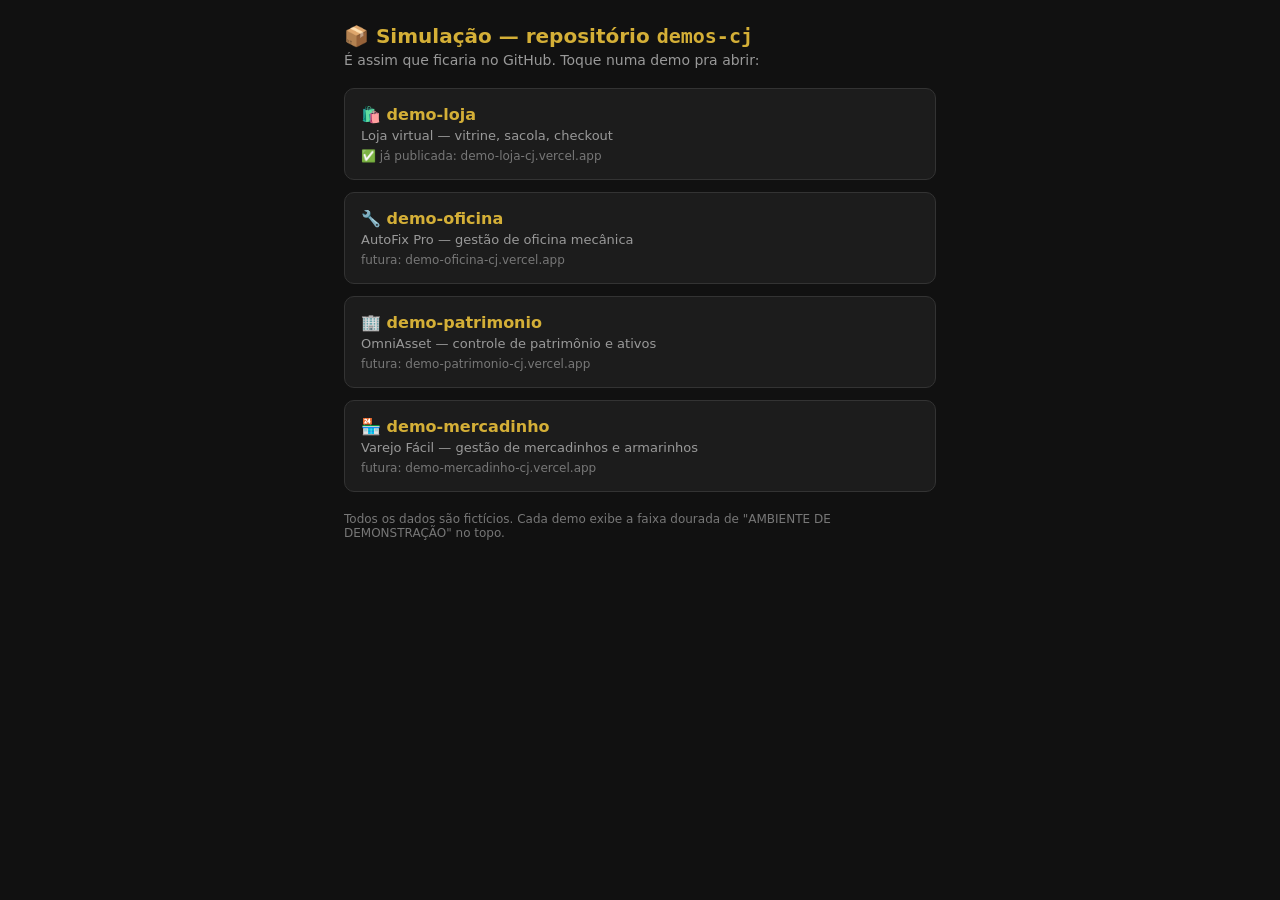
<file: index.html>
<!DOCTYPE html>
<html lang="pt-BR">
<head>
<meta charset="utf-8">
<meta name="viewport" content="width=device-width, initial-scale=1">
<title>Simulação — Repositório demos-cj</title>
<style>
*{box-sizing:border-box;margin:0;padding:0}
body{font-family:system-ui,sans-serif;background:#111;color:#eee;padding:24px;max-width:640px;margin:0 auto}
h1{color:#d4af37;font-size:20px;margin-bottom:4px}
p.sub{color:#999;font-size:14px;margin-bottom:20px}
a.card{display:block;background:#1c1c1c;border:1px solid #333;border-radius:10px;padding:16px;margin-bottom:12px;text-decoration:none;color:#eee}
a.card:hover{border-color:#d4af37}
.card b{color:#d4af37;font-size:16px}
.card span{display:block;color:#999;font-size:13px;margin-top:4px}
.card em{display:block;color:#777;font-size:12px;margin-top:6px;font-style:normal}
.note{margin-top:20px;font-size:12px;color:#777}
</style>
</head>
<body>
<h1>📦 Simulação — repositório <code>demos-cj</code></h1>
<p class="sub">É assim que ficaria no GitHub. Toque numa demo pra abrir:</p>
<a class="card" href="demo-loja/index.html"><b>🛍️ demo-loja</b><span>Loja virtual — vitrine, sacola, checkout</span><em>✅ já publicada: demo-loja-cj.vercel.app</em></a>
<a class="card" href="demo-oficina/index.html"><b>🔧 demo-oficina</b><span>AutoFix Pro — gestão de oficina mecânica</span><em>futura: demo-oficina-cj.vercel.app</em></a>
<a class="card" href="demo-patrimonio/index.html"><b>🏢 demo-patrimonio</b><span>OmniAsset — controle de patrimônio e ativos</span><em>futura: demo-patrimonio-cj.vercel.app</em></a>
<a class="card" href="demo-mercadinho/index.html"><b>🏪 demo-mercadinho</b><span>Varejo Fácil — gestão de mercadinhos e armarinhos</span><em>futura: demo-mercadinho-cj.vercel.app</em></a>
<p class="note">Todos os dados são fictícios. Cada demo exibe a faixa dourada de "AMBIENTE DE DEMONSTRAÇÃO" no topo.</p>
</body>
</html>
</file>
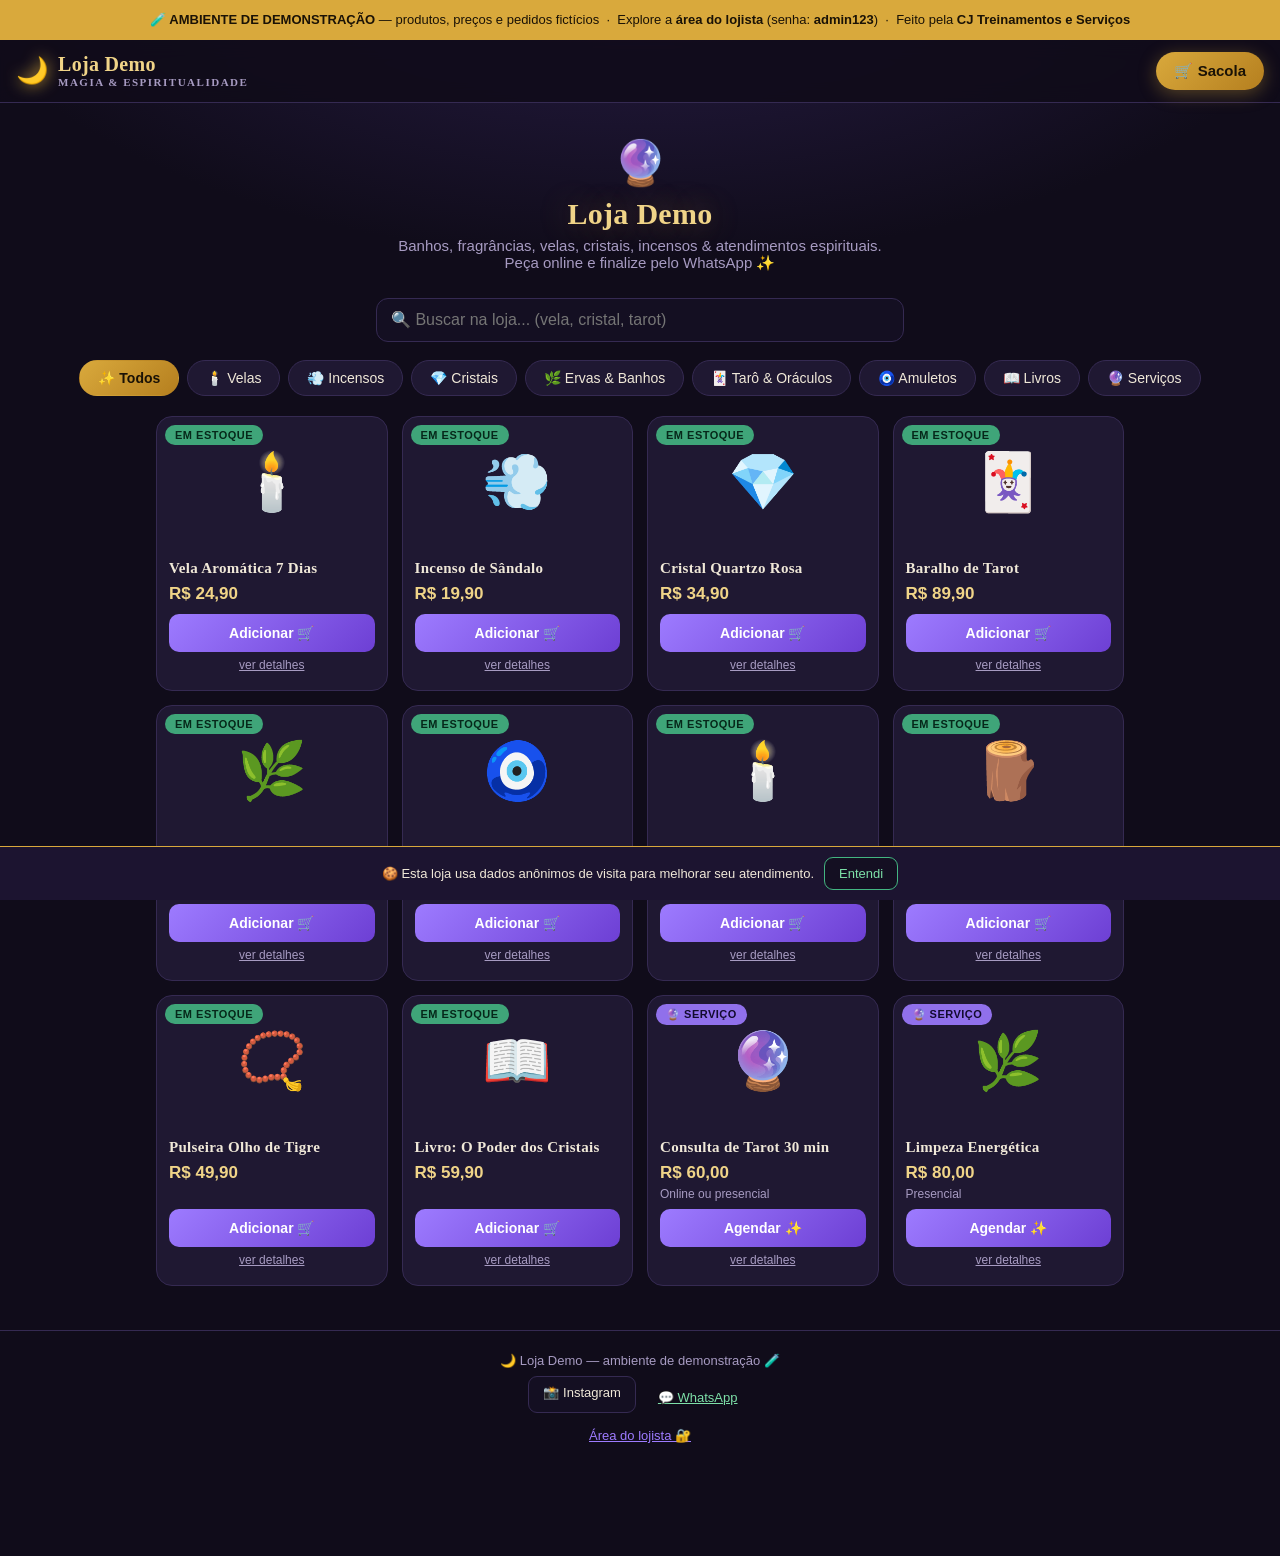
<file: demo-loja/index.html>
<!DOCTYPE html>
<html lang="pt-BR">
<head>
<meta charset="UTF-8">
<meta name="viewport" content="width=device-width, initial-scale=1.0, viewport-fit=cover">
<title>Loja Demo 🧪 — CJ Treinamentos e Serviços</title>
<style>
:root{
  --bg:#100c1a; --bg2:#171226; --card:#1f1832; --card2:#271e3d;
  --gold:#d9a93c; --gold2:#f0d488; --txt:#f0e8d8; --muted:#a79bc2;
  --purple:#9d7bff; --danger:#e5484d; --green:#43b581; --line:#352a52;
  --radius:16px;
}
*{box-sizing:border-box; -webkit-tap-highlight-color:transparent;}
html{scroll-behavior:smooth;}
body{
  margin:0; background:radial-gradient(1200px 600px at 50% -100px, #2b1f4d 0%, var(--bg) 60%) fixed, var(--bg);
  color:var(--txt); font-family:-apple-system,BlinkMacSystemFont,"Segoe UI",Roboto,Helvetica,Arial,sans-serif;
  min-height:100vh; padding-bottom:90px;
}
h1,h2,h3,.serif{font-family:Georgia,"Times New Roman",serif; letter-spacing:.3px;}
a{color:var(--gold2);}
button{font-family:inherit; cursor:pointer;}
input,select,textarea{
  width:100%; padding:12px 14px; border-radius:12px; border:1px solid var(--line);
  background:#140f22; color:var(--txt); font-size:16px; margin:6px 0;
}
input:focus,select:focus,textarea:focus{outline:2px solid var(--purple); border-color:var(--purple);}
label{font-size:13px; color:var(--muted); display:block; margin-top:10px;}
textarea{resize:vertical; min-height:70px;}

/* ---------- header ---------- */
header{
  position:sticky; top:0; z-index:50; backdrop-filter:blur(10px);
  background:rgba(16,12,26,.88); border-bottom:1px solid var(--line);
  padding:12px 16px; display:flex; align-items:center; justify-content:space-between;
}
.brand{display:flex; align-items:center; gap:10px;}
.brand .moon{font-size:26px; filter:drop-shadow(0 0 8px var(--gold));}
.brand h1{font-size:20px; margin:0; color:var(--gold2);}
.brand small{display:block; font-family:inherit; font-size:11px; color:var(--muted); letter-spacing:1.5px; text-transform:uppercase;}
.cart-btn{
  position:relative; background:linear-gradient(135deg,var(--gold),#b57f1f); border:none;
  color:#1a1206; font-weight:700; border-radius:999px; padding:10px 18px; font-size:15px;
  box-shadow:0 4px 18px rgba(217,169,60,.35);
}
.cart-btn .badge{
  position:absolute; top:-8px; right:-6px; background:var(--danger); color:#fff;
  font-size:12px; min-width:22px; height:22px; border-radius:999px;
  display:flex; align-items:center; justify-content:center; padding:0 6px; font-weight:700;
}

/* ---------- hero ---------- */
.hero{text-align:center; padding:34px 20px 10px;}
.hero .sym{font-size:44px; display:block; margin-bottom:8px; animation:float 4s ease-in-out infinite;}
@keyframes float{0%,100%{transform:translateY(0)}50%{transform:translateY(-8px)}}
.hero h2{font-size:30px; margin:6px 0; color:var(--gold2); text-shadow:0 0 30px rgba(217,169,60,.35);}
.hero p{color:var(--muted); margin:4px 0 0; font-size:15px;}

/* ---------- filtros ---------- */
.filters{display:flex; gap:8px; justify-content:center; flex-wrap:wrap; padding:18px 16px 6px;}
.chip{
  border:1px solid var(--line); background:var(--card); color:var(--txt);
  border-radius:999px; padding:9px 18px; font-size:14px;
}
.chip.active{background:linear-gradient(135deg,var(--gold),#b57f1f); color:#1a1206; font-weight:700; border-color:transparent;}

/* ---------- grade de produtos ---------- */
.grid{
  display:grid; grid-template-columns:repeat(2,1fr); gap:14px;
  padding:14px 16px; max-width:1000px; margin:0 auto;
}
@media(min-width:700px){.grid{grid-template-columns:repeat(3,1fr);}}
@media(min-width:1000px){.grid{grid-template-columns:repeat(4,1fr);}}
.card{
  background:var(--card); border:1px solid var(--line); border-radius:var(--radius);
  overflow:hidden; display:flex; flex-direction:column; transition:transform .15s;
}
.card:active{transform:scale(.98);}
.thumb{
  height:130px; display:flex; align-items:center; justify-content:center;
  font-size:56px; position:relative; cursor:pointer;
}
.thumb img{width:100%; height:100%; object-fit:cover;}
.badge-stock{
  position:absolute; top:8px; left:8px; font-size:11px; font-weight:700;
  padding:4px 10px; border-radius:999px; text-transform:uppercase; letter-spacing:.5px;
}
.badge-ok{background:rgba(67,181,129,.9); color:#06281a;}
.badge-out{background:rgba(229,72,77,.92); color:#fff;}
.badge-svc{background:rgba(157,123,255,.9); color:#120a2e;}
.card-body{padding:12px; display:flex; flex-direction:column; flex:1;}
.card-body h3{font-size:15px; margin:0 0 4px; line-height:1.3;}
.price{color:var(--gold2); font-weight:800; font-size:17px; margin:2px 0 10px;}
.add-btn{
  margin-top:auto; border:none; border-radius:10px; padding:11px; font-size:14px; font-weight:700;
  background:linear-gradient(135deg,var(--purple),#6d3fd4); color:#fff;
}
.add-btn:disabled{background:#3a3152; color:var(--muted); cursor:not-allowed;}
.view-btn{background:none; border:none; color:var(--muted); font-size:12px; padding:6px; text-decoration:underline;}

/* ---------- modais ---------- */
.overlay{
  position:fixed; inset:0; background:rgba(5,3,10,.72); z-index:100;
  display:none; align-items:flex-end; justify-content:center; backdrop-filter:blur(3px);
}
.overlay.open{display:flex;}
@media(min-width:700px){.overlay{align-items:center; padding:20px;}}
.sheet{
  background:var(--bg2); border:1px solid var(--line); width:100%; max-width:560px;
  max-height:92vh; overflow-y:auto; border-radius:22px 22px 0 0; padding:20px 18px 30px;
  animation:slideup .25s ease;
}
@media(min-width:700px){.sheet{border-radius:22px;}}
@keyframes slideup{from{transform:translateY(40px); opacity:.5}to{transform:none; opacity:1}}
.sheet-head{display:flex; justify-content:space-between; align-items:center; margin-bottom:6px;}
.sheet-head h2{margin:0; font-size:22px; color:var(--gold2);}
.close-x{background:#2a2140; border:none; color:var(--txt); width:36px; height:36px; border-radius:50%; font-size:18px;}
.p-thumb{height:190px; border-radius:14px; display:flex; align-items:center; justify-content:center; font-size:88px; margin:10px 0;}
.p-thumb img{width:100%; height:100%; object-fit:cover; border-radius:14px;}
.p-desc{color:var(--muted); font-size:14.5px; line-height:1.55;}
.qty-row{display:flex; align-items:center; gap:14px; margin:14px 0;}
.qty-row button{width:42px; height:42px; border-radius:50%; border:1px solid var(--line); background:var(--card); color:var(--txt); font-size:20px;}
.qty-row span{font-size:20px; font-weight:700; min-width:30px; text-align:center;}

/* ---------- carrinho ---------- */
.cart-item{display:flex; gap:12px; align-items:center; background:var(--card); border:1px solid var(--line); border-radius:12px; padding:10px; margin:8px 0;}
.cart-item .em{font-size:34px; width:52px; height:52px; border-radius:10px; display:flex; align-items:center; justify-content:center; flex-shrink:0;}
.cart-item .em img{width:100%; height:100%; object-fit:cover; border-radius:10px;}
.cart-item .info{flex:1;}
.cart-item .info b{font-size:14px; display:block;}
.cart-item .info small{color:var(--muted);}
.cart-item .q{display:flex; align-items:center; gap:8px;}
.cart-item .q button{width:30px; height:30px; border-radius:50%; border:1px solid var(--line); background:#140f22; color:var(--txt);}
.total-row{display:flex; justify-content:space-between; font-size:19px; font-weight:800; margin:14px 4px; color:var(--gold2);}
.btn-primary{
  width:100%; border:none; border-radius:14px; padding:16px; font-size:17px; font-weight:800;
  background:linear-gradient(135deg,var(--gold),#b57f1f); color:#1a1206;
  box-shadow:0 6px 24px rgba(217,169,60,.35); margin-top:8px;
}
.btn-green{
  width:100%; border:none; border-radius:14px; padding:16px; font-size:17px; font-weight:800;
  background:linear-gradient(135deg,#25d366,#128c4b); color:#fff; margin-top:8px;
  box-shadow:0 6px 24px rgba(37,211,102,.3);
}
.btn-ghost{width:100%; background:none; border:1px solid var(--line); color:var(--muted); border-radius:14px; padding:13px; margin-top:8px; font-size:15px;}
.empty{text-align:center; color:var(--muted); padding:36px 10px;}
.empty .big{font-size:52px; display:block; margin-bottom:10px;}

/* ---------- checkout ---------- */
.opt-card{
  border:1px solid var(--line); border-radius:12px; padding:13px 14px; margin:8px 0;
  display:flex; gap:12px; align-items:flex-start; cursor:pointer; background:var(--card);
}
.opt-card.sel{border-color:var(--gold); background:#2a2138; box-shadow:0 0 0 1px var(--gold);}
.opt-card .radio{font-size:20px; margin-top:2px;}
.opt-card b{display:block; font-size:15px;}
.opt-card small{color:var(--muted); font-size:13px;}
.pix-box{background:#0e2a1a; border:1px dashed var(--green); border-radius:12px; padding:12px; margin:8px 0; font-size:14px;}
.pix-box code{color:var(--gold2); font-size:15px; word-break:break-all;}
.summary{background:var(--card); border:1px solid var(--line); border-radius:12px; padding:12px 14px; margin:12px 0; font-size:14px;}
.summary div{display:flex; justify-content:space-between; padding:3px 0;}
.summary .tt{font-weight:800; color:var(--gold2); font-size:16px; border-top:1px solid var(--line); margin-top:6px; padding-top:8px;}

/* ---------- admin ---------- */
#view-admin{display:none; max-width:900px; margin:0 auto; padding:18px 16px 100px;}
.tabs{display:flex; gap:8px; overflow-x:auto; padding:10px 0; position:sticky; top:61px; background:var(--bg); z-index:40;}
.tab{white-space:nowrap; border:1px solid var(--line); background:var(--card); color:var(--txt); border-radius:999px; padding:9px 16px; font-size:14px;}
.tab.active{background:var(--purple); border-color:var(--purple); color:#fff; font-weight:700;}
.panel{display:none;} .panel.active{display:block;}
.kpis{display:grid; grid-template-columns:repeat(2,1fr); gap:10px; margin:12px 0;}
@media(min-width:700px){.kpis{grid-template-columns:repeat(4,1fr);}}
.kpi{background:var(--card); border:1px solid var(--line); border-radius:14px; padding:14px;}
.kpi small{color:var(--muted); font-size:12px; text-transform:uppercase; letter-spacing:.5px;}
.kpi b{font-size:24px; display:block; margin-top:4px; color:var(--gold2);}
table{width:100%; border-collapse:collapse; font-size:13.5px; margin:10px 0;}
th{text-align:left; color:var(--muted); font-weight:600; padding:8px 6px; border-bottom:1px solid var(--line); font-size:12px; text-transform:uppercase;}
td{padding:9px 6px; border-bottom:1px solid #241d3a; vertical-align:top;}
tr.top td{color:var(--gold2); font-weight:600;}
.order{background:var(--card); border:1px solid var(--line); border-radius:14px; padding:14px; margin:10px 0;}
.order .oh{display:flex; justify-content:space-between; align-items:center; margin-bottom:6px;}
.order .oh b{font-size:16px;}
.status{font-size:12px; font-weight:700; padding:4px 12px; border-radius:999px; text-transform:uppercase;}
.st-novo{background:#3a2c10; color:var(--gold2);}
.st-concluido{background:#0e2a1a; color:#7de0a8;}
.st-cancelado{background:#2c1214; color:#f08a8e;}
.order-items{font-size:13.5px; color:var(--muted); margin:6px 0;}
.order-actions{display:flex; gap:8px; margin-top:10px; flex-wrap:wrap;}
.btn-sm{border:1px solid var(--line); background:#140f22; color:var(--txt); border-radius:9px; padding:8px 14px; font-size:13px;}
.btn-sm.ok{border-color:var(--green); color:#7de0a8;}
.btn-sm.no{border-color:var(--danger); color:#f08a8e;}
.btn-sm.warn{border-color:var(--gold); color:var(--gold2);}
.prod-row{display:flex; gap:10px; align-items:center; background:var(--card); border:1px solid var(--line); border-radius:12px; padding:10px; margin:8px 0;}
.prod-row .em{font-size:30px; width:48px; height:48px; border-radius:10px; display:flex; align-items:center; justify-content:center; flex-shrink:0;}
.prod-row .info{flex:1; min-width:0;}
.prod-row .info b{font-size:14px; display:block; white-space:nowrap; overflow:hidden; text-overflow:ellipsis;}
.prod-row .info small{color:var(--muted); font-size:12px;}
.login-box{max-width:380px; margin:60px auto; text-align:center; background:var(--card); border:1px solid var(--line); border-radius:18px; padding:28px 22px;}
.login-box .big{font-size:52px;}
.hint{font-size:12.5px; color:var(--muted); margin-top:10px; line-height:1.5;}
.form-grid{display:grid; gap:2px;}
.row2{display:grid; grid-template-columns:1fr 1fr; gap:10px;}
footer.site{border-top:1px solid var(--line); margin-top:30px; padding:22px 16px; text-align:center; color:var(--muted); font-size:13px;}
footer.site button{background:none; border:none; color:var(--purple); font-size:13px; text-decoration:underline; margin-top:6px;}
.toast{
  position:fixed; bottom:24px; left:50%; transform:translateX(-50%) translateY(20px); z-index:200;
  background:#0e2a1a; border:1px solid var(--green); color:#c9f2d9; padding:13px 22px;
  border-radius:999px; font-size:14px; font-weight:600; opacity:0; transition:all .3s; pointer-events:none;
  max-width:90vw; text-align:center;
}
.toast.show{opacity:1; transform:translateX(-50%) translateY(0);}
.toast.err{background:#2c1214; border-color:var(--danger); color:#f6c9cb;}
.hidden{display:none !important;}
.color-pick{display:flex; gap:8px; margin:8px 0; flex-wrap:wrap;}
.color-pick button{width:44px; height:44px; border-radius:12px; border:2px solid transparent; font-size:20px;}
.color-pick button.sel{border-color:#fff;}
/* ---------- busca / categorias / relacionados (v2) ---------- */
.search-wrap{max-width:560px; margin:0 auto; padding:16px 16px 0;}
.search-wrap input{margin:0;}
.thumb img{position:absolute; left:0; top:0; width:100%; height:100%; object-fit:cover;}
.cart-item .em, .prod-row .em{position:relative;}
.prod-row .em img{position:absolute; inset:0; width:100%; height:100%; object-fit:cover; border-radius:10px;}
.rel-row{display:grid; grid-template-columns:repeat(4,1fr); gap:8px;}
.rel-card{background:var(--card); border:1px solid var(--line); border-radius:10px; overflow:hidden; cursor:pointer;}
.rel-thumb{height:64px; display:flex; align-items:center; justify-content:center; font-size:28px; position:relative;}
.rel-thumb img{position:absolute; inset:0; width:100%; height:100%; object-fit:cover;}
.rel-card b{font-size:11px; display:block; padding:6px 6px 0; white-space:nowrap; overflow:hidden; text-overflow:ellipsis;}
.rel-card span{font-size:11px; color:var(--gold2); padding:0 6px 6px; display:block;}
/* ---------- dashboard resumo (v3) ---------- */
.st-confirmado{background:#1a2440; color:#9db8f0;}
.st-pago{background:#0e2a1a; color:#7de0a8;}
.st-entregue{background:#2a2138; color:var(--gold2);}
.dash-head{display:flex; justify-content:space-between; align-items:center; flex-wrap:wrap; gap:8px;}
.pperiod{display:flex; gap:6px;}
.alert-banner{background:#3a2c10; border:1px solid var(--gold); color:var(--gold2); border-radius:12px; padding:12px 16px; margin:10px 0; font-size:14px;}
.card-box{background:var(--card); border:1px solid var(--line); border-radius:14px; padding:14px; margin:10px 0;}
.card-box h4{margin:0 0 10px; font-size:15px;}
.dash-grid{display:grid;}
@media(min-width:700px){.dash-grid{grid-template-columns:1fr 1fr; gap:0 12px;}}
.chart{display:flex; align-items:flex-end; gap:4px; height:150px; padding-top:10px;}
.bar-w{flex:1; display:flex; flex-direction:column; align-items:center; justify-content:flex-end; height:100%; min-width:0;}
.bar{width:70%; max-width:26px; background:linear-gradient(180deg,var(--purple),#6d3fd4); border-radius:4px 4px 0 0; min-height:3px;}
.bar-w small{font-size:9px; color:var(--muted); margin-top:4px; white-space:nowrap;}
.rk{margin:8px 0;}
.rk-top{display:flex; justify-content:space-between; font-size:13px; margin-bottom:4px; gap:8px;}
.rk-top b{color:var(--gold2); white-space:nowrap;}
.rk-bar{height:8px; background:#140f22; border-radius:99px; overflow:hidden;}
.rk-bar i{display:block; height:100%; background:linear-gradient(90deg,var(--purple),var(--gold)); border-radius:99px;}
.det{color:var(--muted); font-size:12px; margin:-6px 0 8px; display:block;}
.low-stock{color:#f0a35e; font-size:12px; font-weight:700; display:block; margin-top:2px;}
#lgpd-bar{position:fixed; left:0; right:0; bottom:0; z-index:60; background:#1c1430; border-top:1px solid var(--gold);
  padding:10px 14px; font-size:13px; display:flex; gap:10px; align-items:center; justify-content:center; flex-wrap:wrap;}
#lgpd-bar.hidden{display:none;}
.tgl-row{display:flex; gap:6px; margin-top:8px; flex-wrap:wrap;}
</style>
</head>
<body>
<div id="demo-bar">🧪 <b>AMBIENTE DE DEMONSTRAÇÃO</b> — produtos, preços e pedidos fictícios &nbsp;·&nbsp; Explore a <b>área do lojista</b> (senha: <b>admin123</b>) &nbsp;·&nbsp; Feito pela <b>CJ Treinamentos e Serviços</b></div>
<style>
#demo-bar{position:sticky;top:0;z-index:9999;background:#d9a93c;color:#1a1206;font-size:13px;padding:10px 12px;text-align:center;line-height:1.5}
#demo-bar b{font-weight:700}
</style>

<!-- ==================== VITRINE ==================== -->
<div id="view-loja">
  <header>
    <div class="brand">
      <span class="moon">🌙</span>
      <h1><span id="brand-name">Loja Esotérica</span><small>magia & espiritualidade</small></h1>
    </div>
    <button class="cart-btn" onclick="abrirCarrinho()">🛒 Sacola <span class="badge hidden" id="cart-badge">0</span></button>
  </header>

  <section class="hero">
    <span class="sym">🔮</span>
    <h2 id="hero-title">Loja Esotérica</h2>
    <p>Banhos, fragrâncias, velas, cristais, incensos & atendimentos espirituais.<br>Peça online e finalize pelo WhatsApp ✨</p>
  </section>

  <div class="search-wrap"><input id="busca" placeholder="🔍 Buscar na loja... (vela, cristal, tarot)" oninput="buscar(this.value)"></div>
  <div class="filters" id="filters"></div>

  <div class="grid" id="grid"></div>

  <footer class="site">
    <div>🌙 <span id="foot-name">Loja Demo</span> — ambiente de demonstração 🧪</div>
    <div style="display:flex;gap:8px;justify-content:center;margin:8px 0">
      <a class="btn-sm" style="text-decoration:none" target="_blank" href="https://www.instagram.com/cjtreinamentoseservicos">📸 Instagram</a>
      <button class="btn-sm ok" onclick="abrirWhatsLoja()">💬 WhatsApp</button>
    </div>
    <button onclick="abrirAdmin()">Área do lojista 🔐</button>
  </footer>
</div>

<div id="lgpd-bar" class="hidden">🍪 Esta loja usa dados anônimos de visita para melhorar seu atendimento. <button class="btn-sm ok" onclick="lgpdOk()">Entendi</button></div>

<!-- ==================== MODAL PRODUTO ==================== -->
<div class="overlay" id="ov-produto" onclick="if(event.target===this)fechar('ov-produto')">
  <div class="sheet">
    <div class="sheet-head"><h2 id="p-nome"></h2><button class="close-x" onclick="fechar('ov-produto')">✕</button></div>
    <div class="p-thumb" id="p-thumb"></div>
    <div class="price" id="p-preco" style="font-size:24px"></div>
    <div id="p-stock-line"></div>
    <p class="p-desc" id="p-desc"></p>
    <div id="p-rel"></div>
    <div class="qty-row" id="p-qty-row">
      <button onclick="pQty(-1)">−</button><span id="p-qty">1</span><button onclick="pQty(1)">+</button>
    </div>
    <button class="btn-primary" id="p-add" onclick="addCarrinhoModal()">Adicionar à sacola 🛒</button>
  </div>
</div>

<!-- ==================== MODAL CARRINHO ==================== -->
<div class="overlay" id="ov-carrinho" onclick="if(event.target===this)fechar('ov-carrinho')">
  <div class="sheet">
    <div class="sheet-head"><h2>🛒 Sua sacola</h2><button class="close-x" onclick="fechar('ov-carrinho')">✕</button></div>
    <div id="cart-list"></div>
    <div class="total-row"><span>Total</span><span id="cart-total">R$ 0,00</span></div>
    <button class="btn-primary" onclick="irCheckout()">Finalizar pedido →</button>
    <button class="btn-ghost" onclick="fechar('ov-carrinho')">Continuar comprando</button>
  </div>
</div>

<!-- ==================== MODAL CHECKOUT ==================== -->
<div class="overlay" id="ov-checkout" onclick="if(event.target===this)fechar('ov-checkout')">
  <div class="sheet">
    <div class="sheet-head"><h2>✨ Finalizar pedido</h2><button class="close-x" onclick="fechar('ov-checkout')">✕</button></div>

    <label>Seu nome *</label>
    <input id="co-nome" placeholder="Como podemos te chamar?" maxlength="60">
    <label>Seu WhatsApp *</label>
    <input id="co-fone" placeholder="(85) 99999-9999" inputmode="tel" maxlength="20">

    <h3 style="color:var(--gold2); margin:18px 0 4px;">💳 Forma de pagamento</h3>
    <div id="pay-opts"></div>
    <div class="pix-box hidden" id="pix-box">Chave Pix da loja:<br><code id="pix-key"></code></div>
    <div class="hidden" id="troco-wrap"><label>Troco para quanto? (opcional)</label><input id="co-troco" placeholder="Ex.: R$ 100,00" inputmode="decimal"></div>

    <h3 style="color:var(--gold2); margin:18px 0 4px;">🛵 Entrega</h3>
    <div class="opt-card sel" id="dlv-app" onclick="selDelivery('app')">
      <span class="radio">🔘</span>
      <div><b>Entregador de aplicativo</b><small>Valor da entrega a combinar — cobrado pelo app de entrega</small></div>
    </div>
    <div id="addr-wrap">
      <label>Endereço de entrega *</label>
      <textarea id="co-end" placeholder="Rua, número, bairro, ponto de referência..."></textarea>
    </div>
    <div class="opt-card" id="dlv-loja" onclick="selDelivery('loja')">
      <span class="radio">⚪</span>
      <div><b>Retirar na loja</b><small id="loja-addr-line">Sem custo — te avisamos quando estiver pronto</small></div>
    </div>

    <h3 style="color:var(--gold2); margin:18px 0 4px;">🧾 Resumo</h3>
    <div class="summary" id="co-summary"></div>

    <button class="btn-green" onclick="finalizarWhats()">Enviar pedido no WhatsApp 📲</button>
    <p class="hint">Ao tocar no botão, seu pedido chega pronto no nosso WhatsApp. A compra é concluída por lá, junto com o pagamento e a entrega. 🙏</p>
  </div>
</div>

<!-- ==================== ADMIN ==================== -->
<div id="view-admin">
  <div id="admin-login">
    <div class="login-box">
      <span class="big">🔐</span>
      <h2 style="color:var(--gold2)">Área do lojista</h2>
      <p class="hint">Digite a senha de acesso ao painel.</p>
      <input type="password" id="adm-pass" placeholder="Senha" onkeydown="if(event.key==='Enter')adminLogin()">
      <button class="btn-primary" onclick="adminLogin()">Entrar</button>
      <p class="hint">Senha inicial: <b>admin123</b> — troque em Configurações.</p>
      <button class="btn-ghost" onclick="voltarLoja()">← Voltar à loja</button>
    </div>
  </div>

  <div id="admin-panel" class="hidden">
    <div class="sheet-head" style="margin-bottom:2px;">
      <h2>🔮 Painel da Loja</h2>
      <button class="btn-sm" onclick="voltarLoja()">← Loja</button>
    </div>
    <div class="tabs">
      <button class="tab active" onclick="admTab('resumo',this)">📊 Resumo</button>
      <button class="tab" onclick="admTab('pedidos',this)">🧾 Pedidos</button>
      <button class="tab" onclick="admTab('catalogo',this)">🛍️ Produtos & Serviços</button>
      <button class="tab" onclick="admTab('config',this)">⚙️ Configurações</button>
    </div>

    <div class="panel active" id="pn-resumo"><div id="adm-resumo"></div></div>
    <div class="panel" id="pn-pedidos">
      <button class="btn-primary" onclick="abrir('ov-venda')">+ Registrar venda manual 📝</button>
      <button class="btn-ghost" style="width:auto;margin-top:8px" onclick="exportarCSV()">📥 Exportar planilha (CSV)</button>
      <p class="hint">As vendas confirmadas no WhatsApp não aparecem aqui sozinhas — registre-as para alimentar os relatórios. Os pedidos feitos <b>neste aparelho</b> aparecem abaixo automaticamente. Ao confirmar um pedido, o estoque é baixado; ao cancelar, ele volta.</p>
      <div id="adm-orders"></div>
    </div>

    <div class="panel" id="pn-catalogo">
      <button class="btn-primary" onclick="abrirFormProduto()">+ Novo produto / serviço</button>
      <div id="adm-catalog"></div>
    </div>

    <div class="panel" id="pn-relat"><div id="adm-reports"></div></div>

    <div class="panel" id="pn-config">
      <div class="form-grid">
        <label>Nome da loja</label><input id="cfg-nome">
        <label>WhatsApp da loja (só números, com DDI+DDD)</label><input id="cfg-wa" placeholder="558597919183" inputmode="numeric">
        <label>Chave Pix</label><input id="cfg-pix" placeholder="CPF, e-mail, telefone ou aleatória">
        <label>Endereço da loja (para retirada)</label><input id="cfg-end" placeholder="Rua..., nº..., bairro — Cidade/UF">
        <label>Nova senha do painel (deixe em branco para manter)</label><input type="password" id="cfg-senha" placeholder="Nova senha">
        <button class="btn-primary" onclick="salvarConfig()">💾 Salvar configurações</button>
        <h3 style="color:var(--gold2); margin-top:22px;">💾 Backup</h3>
        <div class="row2">
          <button class="btn-sm warn" onclick="exportarBackup()">⬇ Exportar backup</button>
          <button class="btn-sm warn" onclick="document.getElementById('import-file').click()">⬆ Importar backup</button>
        </div>
        <input type="file" id="import-file" accept=".json" class="hidden" onchange="importarBackup(this)">
        <button class="btn-ghost" onclick="resetDemo()">↺ Restaurar dados de demonstração</button>
        <h3 style="color:var(--gold2); margin-top:22px;">🔔 Avisos de pedido novo</h3>
        <p class="hint">Receba um push no celular a cada pedido, sem depender do WhatsApp.</p>
        <div class="row2">
          <button class="btn-sm ok" onclick="mostrarTopicoAvisos()">📲 Ativar avisos neste aparelho</button>
          <button class="btn-sm warn" onclick="testarAviso()">🧪 Enviar aviso de teste</button>
        </div>
        <div id="aviso-box"></div>
        <p class="hint">⚠️ Os relatórios de visitas valem por aparelho/navegador. Para estatísticas unificadas em todos os aparelhos seria necessário um servidor — me chame quando quiser esse passo.</p>
      </div>
    </div>
  </div>
</div>

<!-- ==================== MODAL FORM PRODUTO ==================== -->
<div class="overlay" id="ov-formprod" onclick="if(event.target===this)fechar('ov-formprod')">
  <div class="sheet">
    <div class="sheet-head"><h2 id="fp-title">Novo item</h2><button class="close-x" onclick="fechar('ov-formprod')">✕</button></div>
    <input type="hidden" id="fp-id">
    <div class="form-grid">
      <label>Tipo</label>
      <select id="fp-tipo" onchange="fpTipoChange()"><option value="produto">🛍️ Produto</option><option value="servico">🔮 Serviço</option></select>
      <label>Categoria</label>
      <select id="fp-cat"></select>
      <label>Nome *</label><input id="fp-nome" maxlength="80" placeholder="Ex.: Vela aromática 7 dias">
      <div class="row2">
        <div><label>Preço (R$) *</label><input id="fp-preco" placeholder="29,90" inputmode="decimal"></div>
        <div id="fp-stock-wrap"><label>Estoque</label><input id="fp-estoque" type="number" min="0" placeholder="10" inputmode="numeric"></div>
      </div>
      <label>Descrição</label><textarea id="fp-desc" placeholder="Descreva o produto ou serviço..."></textarea>
      <label>Detalhe (opcional — ex.: Online, Presencial)</label><input id="fp-det" maxlength="40" placeholder="Online ou presencial">
      <label>Ícone (emoji)</label><input id="fp-emoji" maxlength="4" placeholder="🕯️">
      <label>Cor de fundo</label><div class="color-pick" id="fp-colors"></div>
      <label>Foto (opcional — substitui o ícone)</label><input type="file" id="fp-foto" accept="image/*">
      <div id="fp-foto-prev"></div>
      <label style="display:flex; align-items:center; gap:8px; margin-top:12px;"><input type="checkbox" id="fp-ativo" style="width:auto;" checked> Visível na loja</label>
      <button class="btn-primary" onclick="salvarProduto()">💾 Salvar</button>
    </div>
  </div>
</div>

<!-- ==================== MODAL VENDA MANUAL ==================== -->
<div class="overlay" id="ov-venda" onclick="if(event.target===this)fechar('ov-venda')">
  <div class="sheet">
    <div class="sheet-head"><h2>📝 Registrar venda</h2><button class="close-x" onclick="fechar('ov-venda')">✕</button></div>
    <div class="form-grid">
      <label>Cliente</label><input id="vd-cliente" placeholder="Nome do cliente" maxlength="60">
      <label>Itens (um por linha — ex.: <i>2x Vela aromática — 49,80</i>)</label>
      <textarea id="vd-itens" placeholder="2x Vela aromática — 49,80&#10;1x Consulta de Tarot — 60,00"></textarea>
      <div class="row2">
        <div><label>Total (R$) *</label><input id="vd-total" placeholder="109,80" inputmode="decimal"></div>
        <div><label>Pagamento</label><select id="vd-pag"><option>Pix</option><option>Cartão</option><option>Dinheiro</option></select></div>
      </div>
      <button class="btn-primary" onclick="salvarVendaManual()">✅ Registrar venda</button>
      <p class="hint">A venda entra nos relatórios de mais vendidos e receita.</p>
    </div>
  </div>
</div>

<div class="toast" id="toast"></div>

<script>
/* ============================================================
   LOJA ESOTÉRICA — app em arquivo único
   Dados salvos no navegador (localStorage).
   ============================================================ */
const DB_KEY = 'lojaDemoDBv1';
const DEMO = true;
// chave do endpoint de avisos (/api/notify) — compartilhada com o servidor via env NOTIFY_SECRET
const NOTIFY_KEY = 'a7f3c9e2b5d84f1a6c3e9b2d5f7a1c4e8b6d3f2a5c7e9b1d4f6a8c3e5b7d9f2a4';
const CART_KEY = 'lojaEsotericaCartv1';

const GRAD_CSS = [
  'linear-gradient(135deg,#3b2a5e,#7b4fc9)','linear-gradient(135deg,#5e2a2a,#c94f4f)',
  'linear-gradient(135deg,#1f4d3a,#3fae7c)','linear-gradient(135deg,#4d3a1f,#c9963f)',
  'linear-gradient(135deg,#2a3a5e,#4f7bc9)','linear-gradient(135deg,#4d1f4d,#b44fc9)',
  'linear-gradient(135deg,#2c2c3a,#6a6a8a)','linear-gradient(135deg,#1f4d4d,#3faea8)',
];

const CATS = {velas:'🕯️ Velas', incensos:'💨 Incensos', cristais:'💎 Cristais', ervas:'🌿 Ervas & Banhos', banhos:'🛁 Banhos & Sais', fragrancias:'🌸 Fragrâncias', tarot:'🃏 Tarô & Oráculos', amuletos:'🧿 Amuletos', livros:'📖 Livros', servicos:'🔮 Serviços', outros:'✨ Outros'};
function seed(){
  const P = (id,tipo,cat,nome,preco,desc,emoji,grad,estoque,det)=>({id,tipo,cat,nome,preco,desc,emoji,grad,img:'img/'+id+'.jpg',estoque:estoque??0,detalhe:det||'',ativo:true});
  const Q = (id,tipo,cat,nome,preco,desc,emoji,estoque)=>({id,tipo,cat,nome,preco,desc,emoji,grad:0,img:null,estoque:estoque??0,detalhe:'',ativo:true});
  return {
    v:2,
    settings:{ storeName:'Loja Demo', whatsapp:'5585000000000', pixKey:'', address:'', adminPass:'admin123' },
    products:[
      P('p1','produto','velas','Vela Aromática 7 Dias',24.90,'Vela artesanal de 7 dias, aroma de lavanda.','🕯️',1,30),
      P('p2','produto','incensos','Incenso de Sândalo',19.90,'Varetas de incenso de sândalo, caixa com 20 unidades.','💨',4,50),
      P('p3','produto','cristais','Cristal Quartzo Rosa',34.90,'Pedra natural de quartzo rosa, tamanho médio.','💎',5,20),
      P('p4','produto','tarot','Baralho de Tarot',89.90,'Baralho clássico de 78 cartas com guia ilustrado.','🃏',0,12),
      P('p5','produto','ervas','Ervas para Defumação',29.90,'Mix de ervas secas para defumação e limpeza.','🌿',2,25),
      P('p6','produto','amuletos','Amuleto Olho Grego',14.90,'Amuleto de proteção em vidro, com cordão.','🧿',4,40),
      P('p7','produto','velas','Vela de 7 Cores',32.90,'Vela de 7 cores para rituais e intenções.','🕯️',3,15),
      P('p8','produto','incensos','Palo Santo',27.90,'Bastões de palo santo natural, pacote com 4 unidades.','🪵',3,8),
      P('p9','produto','amuletos','Pulseira Olho de Tigre',49.90,'Pulseira em pedras naturais de olho de tigre.','📿',3,18),
      P('p10','produto','livros','Livro: O Poder dos Cristais',59.90,'Guia prático sobre cristais e seus usos.','📖',6,10),
      P('s1','servico','servicos','Consulta de Tarot 30 min',60.00,'Leitura online ou presencial, com interpretação completa.','🔮',5,null,'Online ou presencial'),
      P('s2','servico','servicos','Limpeza Energética',80.00,'Sessão presencial de limpeza e equilíbrio.','🌿',2,null,'Presencial'),
    ],
    orders:[],
    stats:{ visits:[], views:{} },
    seq:1000,
  };
}
function load(){ try{ const d = JSON.parse(localStorage.getItem(DB_KEY)); if(d && d.products) return d; }catch(e){} return null; }
function save(){ localStorage.setItem(DB_KEY, JSON.stringify(db)); }
let db = load() || seed();
if(!db.seq) db.seq = 1000;
// migração v2: categorias, fotos e WhatsApp corrigido (só se ainda for o padrão antigo)
db.products.forEach(p=>{
  if(!p.cat) p.cat = p.tipo==='servico' ? 'servicos' : 'outros';
  if(!('img' in p)) p.img = null;
});
if(db.settings.whatsapp === '558597919183') db.settings.whatsapp = '5585997919183';
if(!db.v || db.v < 3){
  // v3: views passam a guardar eventos com data; zera contagens antigas
  if(db.stats.views) Object.keys(db.stats.views).forEach(k=>{ if(typeof db.stats.views[k]==='number') db.stats.views[k]=[]; });
  // visits antigas (só timestamp) viram objetos
  db.stats.visits = (db.stats.visits||[]).map(x=> typeof x==='number' ? {t:x, v:'?', d:'-', r:'-'} : x);
  // status 'concluido' vira 'entregue'
  db.orders.forEach(o=>{ if(o.status==='concluido') o.status='entregue'; });
  db.products.forEach(p=>{ if(!('detalhe' in p)) p.detalhe = ''; });
  db.v = 3;
}
save();

const BRL = v => (Number(v)||0).toLocaleString('pt-BR',{style:'currency',currency:'BRL'});
const esc = s => String(s??'').replace(/[&<>"']/g, c=>({'&':'&amp;','<':'&lt;','>':'&gt;','"':'&quot;',"'":'&#39;'}[c]));
const $ = id => document.getElementById(id);
function toast(msg, err){ const t=$('toast'); t.textContent=msg; t.className='toast show'+(err?' err':''); clearTimeout(t._h); t._h=setTimeout(()=>t.className='toast',2600); }

/* ---------- visita ---------- */
(function(){
  let vid = null;
  try{
    vid = localStorage.getItem('lojaEsotericaVID');
    if(!vid){ vid = 'v'+Date.now().toString(36)+Math.random().toString(36).slice(2,8); localStorage.setItem('lojaEsotericaVID', vid); }
  }catch(e){ vid = 'anon'; }
  const dev = /Mobi|Android|iPhone|iPad|Mobile/i.test(navigator.userAgent||'') ? 'Celular' : 'Computador';
  let ref = 'direto';
  try{ if(document.referrer) ref = new URL(document.referrer).hostname.replace(/^www\./,'') || 'direto'; }catch(e){}
  db.stats.visits.push({t:Date.now(), v:vid, d:dev, r:ref});
  if(db.stats.visits.length>3000) db.stats.visits = db.stats.visits.slice(-3000);
  save();
})();

/* ---------- identidade visual ---------- */
function applyBrand(){
  document.title = db.settings.storeName;
  $('brand-name').textContent = db.settings.storeName;
  $('hero-title').textContent = db.settings.storeName;
  $('foot-name').textContent = db.settings.storeName;
}
function thumbHTML(p){
  if(p.img) return `<span class="em-fb">${p.emoji||'✨'}</span><img src="${p.img}" alt="${esc(p.nome)}" loading="lazy" onerror="this.remove()">`;
  return `<span>${p.emoji||'✨'}</span>`;
}
function thumbStyle(p){ return p.img ? '' : `style="background:${GRAD_CSS[p.grad||0]}"`; }

/* ---------- vitrine ---------- */
let filtroCat = 'todos', buscaTxt = '';
function renderFilters(){
  const cats = ['todos', ...Object.keys(CATS).filter(c=>db.products.some(p=>p.ativo && p.cat===c))];
  $('filters').innerHTML = cats.map(c=>
    `<button class="chip ${c===filtroCat?'active':''}" onclick="filtrarCat('${c}',this)">${c==='todos'?'✨ Todos':CATS[c]}</button>`).join('');
}
function filtrarCat(c, el){
  filtroCat = c;
  document.querySelectorAll('.chip').forEach(x=>x.classList.remove('active'));
  el.classList.add('active');
  renderGrid();
}
function buscar(v){ buscaTxt = v.trim().toLowerCase(); renderGrid(); }
function semEstoque(p){ return p.tipo==='produto' && (Number(p.estoque)||0) <= 0; }
function renderGrid(){
  const g = $('grid');
  const itens = db.products.filter(p=>p.ativo && (filtroCat==='todos' || p.cat===filtroCat) &&
    (!buscaTxt || ((p.nome||'')+' '+(p.desc||'')).toLowerCase().includes(buscaTxt)));
  if(!itens.length){ g.innerHTML = `<div class="empty" style="grid-column:1/-1"><span class="big">🔍</span>Nada encontrado por aqui.<br>Tente outra busca ou categoria. 🌙</div>`; return; }
  g.innerHTML = itens.map(p=>{
    const out = semEstoque(p);
    const low = p.tipo==='produto' && !out && (Number(p.estoque)||0) <= 3;
    const badge = p.tipo==='servico'
      ? `<span class="badge-stock badge-svc">🔮 serviço</span>`
      : out ? `<span class="badge-stock badge-out">esgotado</span>` : `<span class="badge-stock badge-ok">em estoque</span>`;
    return `<div class="card">
      <div class="thumb" ${thumbStyle(p)} onclick="abrirProduto('${p.id}')">${badge}${thumbHTML(p)}</div>
      <div class="card-body">
        <h3>${esc(p.nome)}</h3>
        <div class="price">${BRL(p.preco)}</div>
        ${low?`<small class="low-stock">🔥 Últimas ${p.estoque} un.</small>`:''}
        ${p.detalhe?`<small class="det">${esc(p.detalhe)}</small>`:''}
        <button class="add-btn" ${out?'disabled':''} onclick="addCarrinho('${p.id}',1)">${out?'Esgotado':(p.tipo==='servico'?'Agendar ✨':'Adicionar 🛒')}</button>
        <button class="view-btn" onclick="abrirProduto('${p.id}')">ver detalhes</button>
      </div>
    </div>`;
  }).join('');
}

/* ---------- modal produto ---------- */
let prodAtual = null, prodQty = 1;
function abrirProduto(id){
  const p = db.products.find(x=>x.id===id); if(!p) return;
  prodAtual = p; prodQty = 1; $('p-qty').textContent = '1';
  (db.stats.views[id] = db.stats.views[id] || []).push(Date.now());
  if(db.stats.views[id].length > 500) db.stats.views[id] = db.stats.views[id].slice(-500);
  save();
  $('p-nome').textContent = p.nome;
  $('p-thumb').innerHTML = thumbHTML(p);
  $('p-thumb').style.background = p.img ? 'none' : GRAD_CSS[p.grad||0];
  $('p-preco').innerHTML = BRL(p.preco) + (p.detalhe?`<br><small class="det" style="margin:2px 0 0">${esc(p.detalhe)}</small>`:'');
  $('p-desc').textContent = p.desc || '';
  const out = semEstoque(p);
  const low = p.tipo==='produto' && !out && (Number(p.estoque)||0) <= 3;
  $('p-stock-line').innerHTML = p.tipo==='servico'
    ? `<span class="badge-stock badge-svc" style="position:static">🔮 serviço — sempre disponível</span>`
    : out ? `<span class="badge-stock badge-out" style="position:static">esgotado no momento</span>`
    : low ? `<span class="badge-stock badge-ok" style="position:static">${p.estoque} em estoque</span> <span class="low-stock" style="margin-top:6px">🔥 Últimas ${p.estoque} unidades — garanta a sua!</span>`
    : `<span class="badge-stock badge-ok" style="position:static">${p.estoque} em estoque</span>`;
  $('p-qty-row').style.display = out ? 'none' : 'flex';
  const b = $('p-add'); b.disabled = out; b.textContent = out ? 'Esgotado' : (p.tipo==='servico' ? 'Agendar ✨' : 'Adicionar à sacola 🛒');
  const rel = db.products.filter(x=>x.ativo && x.id!==p.id && x.cat===p.cat).slice(0,4);
  $('p-rel').innerHTML = rel.length
    ? `<h3 style="color:var(--gold2);margin:18px 0 8px;font-size:16px">✨ Você também pode gostar</h3><div class="rel-row">` +
      rel.map(r=>`<div class="rel-card" onclick="abrirProduto('${r.id}')">
        <div class="rel-thumb" ${thumbStyle(r)}>${thumbHTML(r)}</div>
        <b>${esc(r.nome)}</b><span>${BRL(r.preco)}</span></div>`).join('') + `</div>` : '';
  abrir('ov-produto');
}
function pQty(d){
  const max = prodAtual.tipo==='servico' ? 99 : Math.max(1, Number(prodAtual.estoque)||1);
  prodQty = Math.min(max, Math.max(1, prodQty + d));
  $('p-qty').textContent = prodQty;
}

/* ---------- carrinho ---------- */
let cart = [];
try{ cart = JSON.parse(localStorage.getItem(CART_KEY)) || []; }catch(e){ cart = []; }
function saveCart(){ localStorage.setItem(CART_KEY, JSON.stringify(cart)); updateBadge(); }
function updateBadge(){
  const n = cart.reduce((s,i)=>s+i.qty,0);
  const b = $('cart-badge'); b.textContent = n; b.classList.toggle('hidden', n===0);
}
function addCarrinho(id, qty){
  const p = db.products.find(x=>x.id===id && x.ativo); if(!p) return;
  if(semEstoque(p)){ toast('Esse item está esgotado no momento.', true); return; }
  const line = cart.find(i=>i.id===id);
  const max = p.tipo==='servico' ? 99 : (Number(p.estoque)||0);
  if(line){
    if(line.qty + qty > max){ toast(`Temos apenas ${max} em estoque.`, true); line.qty = max; }
    else line.qty += qty;
  }
  else {
    if(qty > max) toast(`Temos apenas ${max} em estoque.`, true);
    cart.push({id, qty: Math.min(qty, max)});
  }
  saveCart(); toast(`"${p.nome}" na sacola ✨`);
}
function addCarrinhoModal(){ if(prodAtual){ addCarrinho(prodAtual.id, prodQty); fechar('ov-produto'); abrirCarrinho(); } }
function cartQty(id, d){
  const line = cart.find(i=>i.id===id); if(!line) return;
  const p = db.products.find(x=>x.id===id);
  const max = p && p.tipo==='produto' ? (Number(p.estoque)||0) : 99;
  line.qty += d;
  if(line.qty <= 0) cart = cart.filter(i=>i.id!==id);
  if(line.qty > max){ line.qty = max; toast(`Temos apenas ${max} em estoque.`, true); }
  saveCart(); renderCart();
}
function cartTotal(){ return cart.reduce((s,i)=>{ const p=db.products.find(x=>x.id===i.id); return s + (p? p.preco*i.qty : 0); },0); }
function abrirCarrinho(){ renderCart(); abrir('ov-carrinho'); }
function renderCart(){
  const list = $('cart-list');
  if(!cart.length){ list.innerHTML = `<div class="empty"><span class="big">🛒</span>Sua sacola está vazia.<br>Que tal uma olhada nos nossos tesouros? ✨</div>`; }
  else list.innerHTML = cart.map(i=>{
    const p = db.products.find(x=>x.id===i.id); if(!p) return '';
    return `<div class="cart-item">
      <div class="em" ${thumbStyle(p)}>${thumbHTML(p)}</div>
      <div class="info"><b>${esc(p.nome)}</b><small>${BRL(p.preco)} cada</small></div>
      <div class="q"><button onclick="cartQty('${p.id}',-1)">−</button><b>${i.qty}</b><button onclick="cartQty('${p.id}',1)">+</button></div>
    </div>`;
  }).join('');
  $('cart-total').textContent = BRL(cartTotal());
}
function irCheckout(){
  if(!cart.length){ toast('Sua sacola está vazia.', true); return; }
  fechar('ov-carrinho'); montarCheckout(); abrir('ov-checkout');
}

/* ---------- overlays ---------- */
function abrir(id){ $(id).classList.add('open'); document.body.style.overflow='hidden'; }
function fechar(id){ $(id).classList.remove('open'); document.body.style.overflow=''; }

applyBrand(); renderFilters(); renderGrid(); updateBadge();
if(!localStorage.getItem('lgpdOk')) $('lgpd-bar').classList.remove('hidden');
function lgpdOk(){ localStorage.setItem('lgpdOk','1'); $('lgpd-bar').classList.add('hidden'); }

function copiarTopico(){ const i=$('ntfy-topic'); i.select(); try{document.execCommand('copy');}catch(e){} toast('Tópico copiado 📋'); }
async function mostrarTopicoAvisos(){
  if(DEMO){ toast('🧪 Demonstração: avisos push desativados aqui.'); return; }
  try{
    const r = await fetch('/api/avisos-link',{method:'POST',headers:{'Content-Type':'application/json'},body:JSON.stringify({secret:NOTIFY_KEY})});
    const d = await r.json();
    if(!d.ok || !d.topic){ toast('Avisos ainda não configurados no servidor.', true); return; }
    $('aviso-box').innerHTML = `<p class="hint">1) Instale o app <b>ntfy</b> (Android/iPhone, grátis).<br>2) No app, inscreva-se no tópico abaixo:</p>
      <div style="display:flex;gap:6px;margin:8px 0"><input id="ntfy-topic" readonly value="${esc(d.topic)}" style="flex:1;min-width:0"><button class="btn-sm ok" onclick="copiarTopico()">Copiar</button></div>
      <p class="hint">Ou <a target="_blank" href="https://ntfy.sh/${esc(d.topic)}">abra o tópico no navegador</a> e permita notificações.</p>`;
  }catch(e){ toast('Não foi possível falar com o servidor.', true); }
}
async function testarAviso(){
  if(DEMO){ toast('🧪 Demonstração: avisos push desativados aqui.'); return; }
  try{
    const r = await fetch('/api/notify',{method:'POST',headers:{'Content-Type':'application/json'},body:JSON.stringify({secret:NOTIFY_KEY,test:true})});
    const d = await r.json();
    toast(d.ok ? (d.push?'Aviso de teste enviado 🔔':'Servidor ok, mas o push falhou.') : 'Falha ao enviar teste.', !d.ok);
  }catch(e){ toast('Não foi possível falar com o servidor.', true); }
}

/* ---------- whatsapp da loja ---------- */
function abrirWhatsLoja(){
  toast('🧪 Demonstração: aqui abriria a conversa de WhatsApp com o lojista.');
}

/* ---------- checkout ---------- */
let payMethod = 'pix', delivery = 'app';
const PAY_LABEL = { pix:'Pix', cartao:'Cartão', dinheiro:'Dinheiro' };

function montarCheckout(){
  payMethod = 'pix'; delivery = 'app';
  $('co-nome').value = ''; $('co-fone').value = ''; $('co-end').value = ''; $('co-troco').value = '';
  $('pix-box').classList.toggle('hidden', !db.settings.pixKey);
  $('pix-key').textContent = db.settings.pixKey || '';
  $('troco-wrap').classList.add('hidden');
  $('loja-addr-line').textContent = db.settings.address
    ? `Sem custo — retire em: ${db.settings.address}` : 'Sem custo — te avisamos quando estiver pronto';
  const opts = [
    ['pix','💠 Pix','Aprovação rápida — chave exibida acima'],
    ['cartao','💳 Cartão','Crédito ou débito — na entrega ou retirada'],
    ['dinheiro','💵 Dinheiro','Na entrega ou retirada'],
  ];
  $('pay-opts').innerHTML = opts.map(([v,t,s])=>
    `<div class="opt-card ${v==='pix'?'sel':''}" id="pay-${v}" onclick="selPay('${v}')">
       <span class="radio">${v==='pix'?'🔘':'⚪'}</span>
       <div><b>${t}</b><small>${s}</small></div>
     </div>`).join('');
  selDelivery('app');
  $('co-summary').innerHTML =
    cart.map(i=>{ const p=db.products.find(x=>x.id===i.id); return p?`<div><span>${i.qty}× ${esc(p.nome)}</span><span>${BRL(p.preco*i.qty)}</span></div>`:''; }).join('') +
    `<div class="tt"><span>Total</span><span>${BRL(cartTotal())}</span></div>`;
}
function selPay(v){
  payMethod = v;
  ['pix','cartao','dinheiro'].forEach(k=>{
    const el = $('pay-'+k);
    el.classList.toggle('sel', k===v);
    el.querySelector('.radio').textContent = k===v ? '🔘' : '⚪';
  });
  $('troco-wrap').classList.toggle('hidden', v!=='dinheiro');
}
function selDelivery(v){
  delivery = v;
  const a = $('dlv-app'), l = $('dlv-loja');
  a.classList.toggle('sel', v==='app'); l.classList.toggle('sel', v==='loja');
  a.querySelector('.radio').textContent = v==='app'?'🔘':'⚪';
  l.querySelector('.radio').textContent = v==='loja'?'🔘':'⚪';
  $('addr-wrap').classList.toggle('hidden', v!=='app');
}
function soDigitos(s){ return String(s||'').replace(/\D/g,''); }

function finalizarWhats(){
  const nome = $('co-nome').value.trim();
  const fone = $('co-fone').value.trim();
  const end = $('co-end').value.trim();
  const troco = $('co-troco').value.trim();
  if(!nome){ toast('Informe seu nome 🙂', true); $('co-nome').focus(); return; }
  if(soDigitos(fone).length < 10){ toast('Informe um WhatsApp válido com DDD.', true); $('co-fone').focus(); return; }
  if(delivery==='app' && !end){ toast('Informe o endereço de entrega.', true); $('co-end').focus(); return; }
  // confere estoque
  for(const i of cart){
    const p = db.products.find(x=>x.id===i.id);
    if(!p || !p.ativo){ toast('Um item saiu da loja. Revise a sacola.', true); return; }
    if(semEstoque(p) || (p.tipo==='produto' && i.qty > (Number(p.estoque)||0))){ toast(`"${p.nome}" não tem estoque suficiente.`, true); return; }
  }
  const num = ++db.seq; save();
  const total = cartTotal();
  const order = {
    num, data: Date.now(),
    cliente:{ nome, fone },
    itens: cart.map(i=>{ const p=db.products.find(x=>x.id===i.id); return {id:p.id, nome:p.nome, qtd:i.qty, preco:p.preco, tipo:p.tipo}; }),
    pagamento: PAY_LABEL[payMethod] + (payMethod==='dinheiro'&&troco ? ` (troco p/ ${troco})` : ''),
    entrega: delivery==='app' ? 'Entregador de aplicativo (valor a combinar)' : 'Retirada na loja',
    endereco: delivery==='app' ? end : '',
    total, status:'novo',
  };
  db.orders.unshift(order); save();

  // DEMO: nenhum aviso real é enviado — pedido fica salvo neste aparelho

  const L = [];
  L.push(`*🧾 NOVO PEDIDO #${num} — ${db.settings.storeName}*`);
  L.push('');
  L.push(`*Cliente:* ${nome}`);
  L.push(`*WhatsApp:* ${fone}`);
  L.push('');
  L.push(`*Itens:*`);
  order.itens.forEach(it=>L.push(`• ${it.qtd}× ${it.nome} — ${BRL(it.preco*it.qtd)}`));
  L.push('');
  L.push(`*Pagamento:* ${order.pagamento}`);
  L.push(`*Entrega:* ${order.entrega}`);
  if(order.endereco) L.push(`*Endereço:* ${order.endereco}`);
  L.push('');
  L.push(`*Total:* ${BRL(total)}`);
  
  cart = []; saveCart();
  fechar('ov-checkout');
  toast('🧪 Pedido SIMULADO #'+num+' registrado! Numa loja real, abriria o WhatsApp do lojista com tudo pronto.');
  renderGrid();
}

/* ============================================================
   ADMIN
   ============================================================ */
let admTabAtual = 'resumo';
function abrirAdmin(){
  $('view-loja').style.display='none'; $('view-admin').style.display='block';
  window.scrollTo(0,0);
  const ok = sessionStorage.getItem('admOk')==='1';
  $('admin-login').classList.toggle('hidden', ok);
  $('admin-panel').classList.toggle('hidden', !ok);
  if(ok) renderAdmin();
  else setTimeout(()=>$('adm-pass').focus(), 300);
}
function voltarLoja(){
  $('view-admin').style.display='none'; $('view-loja').style.display='block';
  renderGrid();
}
function adminLogin(){
  if($('adm-pass').value === db.settings.adminPass){
    sessionStorage.setItem('admOk','1'); $('adm-pass').value='';
    $('admin-login').classList.add('hidden'); $('admin-panel').classList.remove('hidden');
    renderAdmin();
  } else toast('Senha incorreta.', true);
}
function admTab(t, el){
  admTabAtual = t;
  document.querySelectorAll('.tab').forEach(x=>x.classList.remove('active')); el.classList.add('active');
  document.querySelectorAll('.panel').forEach(x=>x.classList.remove('active'));
  $('pn-'+t).classList.add('active');
  renderAdmin();
}
function renderAdmin(){
  if(admTabAtual==='resumo') renderResumo();
  else if(admTabAtual==='pedidos') renderOrders();
  else if(admTabAtual==='catalogo') renderCatalog();
  else if(admTabAtual==='config') fillConfig();
}

/* ---------- pedidos ---------- */
const ST_LABEL = { novo:'🆕 Novo', confirmado:'📋 Confirmado', pago:'💰 Pago', entregue:'📦 Entregue', cancelado:'❌ Cancelado' };
const ST_DEDUCT = ['confirmado','pago','entregue']; // status que mantêm o estoque baixado
let filtroPed = 'todos';
function moverEstoque(o, direcao){
  // -1 baixa, +1 devolve
  o.itens.forEach(it=>{
    const p = db.products.find(x=>x.id===it.id);
    if(!p || p.tipo!=='produto') return;
    if(direcao < 0){
      const disp = Number(p.estoque)||0, q = Math.min(disp, it.qtd);
      if(q < it.qtd) toast(`Estoque insuficiente p/ "${p.nome}" — baixado o possível.`, true);
      p.estoque = disp - q;
    } else p.estoque = (Number(p.estoque)||0) + it.qtd;
  });
}
function setOrderStatus(num, st){
  const o = db.orders.find(x=>x.num===num); if(!o) return;
  const era = ST_DEDUCT.includes(o.status), vai = ST_DEDUCT.includes(st);
  if(!era && vai && !o.stockDeducted){ moverEstoque(o,-1); o.stockDeducted = true; }
  else if(era && !vai && o.stockDeducted){ moverEstoque(o,+1); o.stockDeducted = false; }
  o.status = st; save(); renderOrders(); renderGrid();
  toast(`Pedido #${num} → ${ST_LABEL[st]}`);
}
function excluirPedido(num){
  const o = db.orders.find(x=>x.num===num); if(!o) return;
  if(!confirm(`Excluir o pedido #${num}? O estoque baixado será devolvido.`)) return;
  if(o.stockDeducted) moverEstoque(o,+1);
  db.orders = db.orders.filter(x=>x.num!==num);
  save(); renderOrders(); renderGrid(); toast(`Pedido #${num} excluído 🗑️`);
}
function exportarCSV(){
  if(!db.orders.length){ toast('Nenhum pedido para exportar.', true); return; }
  const c = v => `"${String(v??'').replace(/"/g,'""')}"`;
  const linhas = [['Pedido','Data','Cliente','Telefone','Itens','Total','Pagamento','Entrega','Status'].join(';')];
  db.orders.forEach(o=>{
    const itens = o.itens.map(i=>`${i.qtd}x ${i.nome}`).join(' | ');
    linhas.push([o.num, new Date(o.data).toLocaleString('pt-BR'), c(o.cliente.nome), c(o.cliente.fone||''),
      c(itens), String(o.total).replace('.',','), c(o.pagamento), c(o.entrega), ST_LABEL[o.status]||o.status].join(';'));
  });
  const blob = new Blob(["\ufeff"+linhas.join('\n')], {type:'text/csv;charset=utf-8'});
  const a = document.createElement('a');
  a.href = URL.createObjectURL(blob);
  a.download = 'pedidos-starnaluz.csv';
  a.click(); setTimeout(()=>URL.revokeObjectURL(a.href), 2000);
  toast('Planilha exportada 📥');
}
function renderOrders(){
  const el = $('adm-orders');
  const sts = ['todos','novo','confirmado','pago','entregue','cancelado'];
  const counts = {}; sts.forEach(s=>counts[s]=0); db.orders.forEach(o=>{counts.todos++; counts[o.status]=(counts[o.status]||0)+1;});
  let h = `<div class="filters" style="padding:4px 0 10px;justify-content:flex-start">` +
    sts.map(s=>`<button class="chip ${filtroPed===s?'active':''}" onclick="filtroPed='${s}';renderOrders()">${s==='todos'?'Todos':ST_LABEL[s]} ${counts[s]||0}</button>`).join('') + `</div>`;
  const list = db.orders.filter(o=>filtroPed==='todos' || o.status===filtroPed);
  if(!list.length){ el.innerHTML = h + `<div class="empty"><span class="big">🧾</span>Nenhum pedido aqui.<br>Os pedidos feitos na loja aparecem nesta lista.</div>`; return; }
  el.innerHTML = h + list.map(o=>{
    const acts = [];
    if(o.status==='novo') acts.push(`<button class="btn-sm ok" onclick="setOrderStatus(${o.num},'confirmado')">📋 Confirmar</button>`);
    if(o.status==='confirmado') acts.push(`<button class="btn-sm ok" onclick="setOrderStatus(${o.num},'pago')">💰 Marcar pago</button>`);
    if(o.status==='pago') acts.push(`<button class="btn-sm ok" onclick="setOrderStatus(${o.num},'entregue')">📦 Marcar entregue</button>`);
    if(o.status!=='cancelado' && o.status!=='entregue') acts.push(`<button class="btn-sm no" onclick="setOrderStatus(${o.num},'cancelado')">❌ Cancelar</button>`);
    if(o.status==='cancelado' || o.status==='entregue') acts.push(`<button class="btn-sm" onclick="setOrderStatus(${o.num},'novo')">↺ Reabrir</button>`);
    acts.push(`<button class="btn-sm no" onclick="excluirPedido(${o.num})">🗑️</button>`);
    if(o.cliente.fone) acts.push(`<a class="btn-sm warn" style="text-decoration:none;display:inline-block" target="_blank" href="#" onclick="toast('🧪 Demonstração: aqui abriria o WhatsApp do cliente.');return false;">💬 Falar com cliente</a>`);
    return `
    <div class="order">
      <div class="oh"><b>#${o.num} — ${esc(o.cliente.nome)}</b><span class="status st-${o.status}">${ST_LABEL[o.status]}</span></div>
      <small style="color:var(--muted)">${new Date(o.data).toLocaleString('pt-BR')}${o.cliente.fone?' · '+esc(o.cliente.fone):''}${o.manual?' · 📝 manual':''}</small>
      <div class="order-items">${o.itens.map(i=>`${i.qtd}× ${esc(i.nome)} (${BRL(i.preco*i.qtd)})`).join('<br>')}</div>
      <div style="font-size:13px">💳 ${esc(o.pagamento)} · 🛵 ${esc(o.entrega)}${o.endereco?`<br>📍 ${esc(o.endereco)}`:''}</div>
      <div style="font-weight:800; color:var(--gold2); margin-top:6px">Total: ${BRL(o.total)}</div>
      <div class="order-actions">${acts.join('')}</div>
    </div>`;
  }).join('');
}

/* ---------- venda manual ---------- */
function salvarVendaManual(){
  const cliente = $('vd-cliente').value.trim() || 'Cliente';
  const total = parsePreco($('vd-total').value);
  if(total===null || total<=0){ toast('Informe o total da venda.', true); $('vd-total').focus(); return; }
  const linhas = $('vd-itens').value.split('\n').map(s=>s.trim()).filter(Boolean);
  if(!linhas.length){ toast('Descreva ao menos um item.', true); $('vd-itens').focus(); return; }
  const itens = linhas.map((ln,i)=>{
    const m = ln.match(/^(\d+)\s*[x×]\s*(.+?)\s*[-–—]\s*R?\$?\s*([\d.,]+)$/);
    let nome, qtd, preco;
    if(m){ qtd = parseInt(m[1],10); nome = m[2].trim(); preco = parsePreco(m[3])||0; }
    else { qtd = 1; nome = ln; preco = 0; }
    const prod = db.products.find(p=>p.nome.toLowerCase()===nome.toLowerCase());
    return {id: prod?prod.id:('manual'+Date.now()+'_'+i), nome, qtd, preco, tipo: prod?prod.tipo:'produto'};
  });
  const num = ++db.seq;
  const order = {num, data:Date.now(), cliente:{nome:cliente, fone:''}, itens,
    pagamento:$('vd-pag').value, entrega:'Venda registrada manualmente', endereco:'',
    total, status:'pago', manual:true, stockDeducted:false};
  db.orders.unshift(order);
  moverEstoque(order,-1); order.stockDeducted = true;
  save(); fechar('ov-venda');
  $('vd-cliente').value=''; $('vd-itens').value=''; $('vd-total').value='';
  renderOrders(); toast('Venda registrada ✅');
}

/* ---------- catálogo ---------- */
function renderCatalog(){
  const el = $('adm-catalog');
  el.innerHTML = db.products.map(p=>`
    <div class="prod-row" style="${p.ativo?'':'opacity:.45'}">
      <div class="em" ${thumbStyle(p)}>${thumbHTML(p)}</div>
      <div class="info">
        <b>${p.tipo==='servico'?'🔮':'🛍️'} ${esc(p.nome)}</b>
        <small>${CATS[p.cat]||p.tipo} · ${BRL(p.preco)}${p.tipo==='produto'?` · est: ${p.estoque}`:''}${p.ativo?'':' · oculto'}</small>
      </div>
      <button class="btn-sm" onclick="abrirFormProduto('${p.id}')">✏️</button>
      <button class="btn-sm no" onclick="excluirProduto('${p.id}')">🗑️</button>
    </div>
    <div class="tgl-row">
      ${p.tipo==='produto'?`<button class="btn-sm ${semEstoque(p)?'no':'ok'}" onclick="toggleEsgotado('${p.id}')">${semEstoque(p)?'📦 Esgotado':'✅ Em estoque'}</button>`:''}
      <button class="btn-sm ${p.ativo?'ok':''}" onclick="toggleVisivel('${p.id}')">${p.ativo?'👁️ Visível':'🚫 Oculto'}</button>
    </div>`).join('');
}
function toggleEsgotado(id){
  const p = db.products.find(x=>x.id===id); if(!p || p.tipo!=='produto') return;
  if((Number(p.estoque)||0) > 0){ p._est = p.estoque; p.estoque = 0; }
  else { p.estoque = (p._est!=null ? p._est : 10); delete p._est; }
  save(); renderCatalog(); renderFilters(); renderGrid();
  toast(p.estoque>0 ? 'Produto de volta ao estoque ✅' : 'Produto marcado como esgotado 📦');
}
function toggleVisivel(id){
  const p = db.products.find(x=>x.id===id); if(!p) return;
  p.ativo = !p.ativo; save(); renderCatalog(); renderFilters(); renderGrid();
  toast(p.ativo ? 'Item visível na loja 👁️' : 'Item oculto da loja 🚫');
}
let fpGrad = 0, fpImgData = null;
function abrirFormProduto(id){
  const p = id ? db.products.find(x=>x.id===id) : null;
  $('fp-title').textContent = p ? 'Editar item' : 'Novo item';
  $('fp-id').value = p ? p.id : '';
  $('fp-tipo').value = p ? p.tipo : 'produto';
  fillFpCats(p ? (p.cat||'outros') : ($('fp-tipo').value==='servico' ? 'servicos' : 'velas'));
  $('fp-nome').value = p ? p.nome : '';
  $('fp-preco').value = p ? String(p.preco).replace('.',',') : '';
  $('fp-estoque').value = p && p.tipo==='produto' ? p.estoque : '';
  $('fp-desc').value = p ? (p.desc||'') : '';
  $('fp-det').value = p ? (p.detalhe||'') : '';
  $('fp-emoji').value = p ? (p.emoji||'') : '';
  $('fp-ativo').checked = p ? !!p.ativo : true;
  fpGrad = p ? (p.grad||0) : 0; fpImgData = null;
  $('fp-foto').value = ''; $('fp-foto-prev').innerHTML = p && p.img ? `<img src="${p.img}" style="max-width:120px;border-radius:10px;margin-top:6px">` : '';
  renderColorPick(); fpTipoChange();
  abrir('ov-formprod');
}
function fillFpCats(sel){
  $('fp-cat').innerHTML = Object.keys(CATS).map(c=>`<option value="${c}">${CATS[c]}</option>`).join('');
  if(sel) $('fp-cat').value = sel;
}
function fpTipoChange(){
  $('fp-stock-wrap').style.display = $('fp-tipo').value==='servico' ? 'none' : 'block';
  if($('fp-tipo').value==='servico') $('fp-cat').value = 'servicos';
}
function renderColorPick(){
  $('fp-colors').innerHTML = GRAD_CSS.map((g,i)=>
    `<button type="button" class="${i===fpGrad?'sel':''}" style="background:${g}" onclick="fpGrad=${i};renderColorPick()">${i===fpGrad?'✓':''}</button>`).join('');
}
$('fp-foto').addEventListener('change', function(){
  const f = this.files[0]; if(!f) return;
  if(f.size > 900*1024){ toast('Foto muito grande — use até ~900KB.', true); this.value=''; return; }
  const r = new FileReader();
  r.onload = ()=>{ fpImgData = r.result; $('fp-foto-prev').innerHTML = `<img src="${fpImgData}" style="max-width:120px;border-radius:10px;margin-top:6px">`; };
  r.readAsDataURL(f);
});
function parsePreco(s){
  s = String(s).replace(/[^\d,.-]/g,'').replace(/\./g,'').replace(',','.');
  const v = parseFloat(s); return isNaN(v)||v<0 ? null : Math.round(v*100)/100;
}
function salvarProduto(){
  const id = $('fp-id').value;
  const tipo = $('fp-tipo').value;
  const nome = $('fp-nome').value.trim();
  const preco = parsePreco($('fp-preco').value);
  if(!nome){ toast('Dê um nome ao item.', true); return; }
  if(preco===null){ toast('Preço inválido.', true); return; }
  let estoque = parseInt($('fp-estoque').value,10);
  if(tipo==='produto' && (isNaN(estoque)||estoque<0)) estoque = 0;
  const dados = {
    tipo, nome, preco,
    cat: $('fp-cat').value,
    desc: $('fp-desc').value.trim(),
    detalhe: $('fp-det').value.trim(),
    emoji: $('fp-emoji').value.trim() || '✨',
    grad: fpGrad, ativo: $('fp-ativo').checked,
    estoque: tipo==='produto' ? estoque : null,
  };
  if(fpImgData) dados.img = fpImgData;
  if(id){
    const p = db.products.find(x=>x.id===id); if(!p) return;
    Object.assign(p, dados); if(!fpImgData && !p.img) p.img = null;
  } else {
    dados.id = 'p'+Date.now(); dados.img = fpImgData || null;
    db.products.push(dados);
  }
  save(); fechar('ov-formprod'); renderCatalog(); renderFilters(); renderGrid();
  toast('Item salvo ✨');
}
function excluirProduto(id){
  const p = db.products.find(x=>x.id===id);
  if(!confirm(`Excluir "${p?p.nome:''}" da loja?`)) return;
  db.products = db.products.filter(x=>x.id!==id);
  save(); renderCatalog(); renderFilters(); renderGrid(); toast('Item excluído.');
}

/* ---------- resumo / dashboard ---------- */
let resumoPeriodo = 30;
const normVisit = x => typeof x === 'number' ? {t:x} : x;
function aggCount(arr, key){
  const m = {};
  arr.forEach(x=>{ const k = key(x); m[k] = (m[k]||0) + 1; });
  return Object.entries(m).sort((a,b)=>b[1]-a[1]);
}
function rankBar(rows, unit){
  if(!rows.length) return '<p class="hint">Sem dados no período.</p>';
  const max = rows[0][1] || 1;
  return rows.map((r,i)=>`<div class="rk"><div class="rk-top"><span>${i+1}. ${esc(r[0])}</span><b>${r[1]}${unit||''}</b></div><div class="rk-bar"><i style="width:${Math.max(4,Math.round(r[1]/max*100))}%"></i></div></div>`).join('');
}
function renderResumo(){
  const cut = Date.now() - resumoPeriodo * 864e5;
  const visits = db.stats.visits.map(normVisit).filter(v=>v.t >= cut);
  const uniq = new Set(visits.map(v=>v.v || '?')).size;
  const pviews = Object.values(db.stats.views || {}).reduce((s,arr)=> s + (Array.isArray(arr) ? arr.filter(t=>t>=cut).length : 0), 0);
  const orders = db.orders.filter(o=>o.data >= cut);
  const vendas = orders.filter(o=>['pago','entregue'].includes(o.status));
  const receita = vendas.reduce((s,o)=>s + (o.total||0), 0);
  const novos = db.orders.filter(o=>o.status==='novo');
  // acessos por dia (7/30) ou por semana (90)
  let buckets, labels, por = 'dia';
  if(resumoPeriodo <= 30){
    const day = 864e5, n = resumoPeriodo;
    buckets = Array(n).fill(0);
    const st = new Date(); st.setHours(0,0,0,0);
    const start = st.getTime() - (n-1)*day;
    visits.forEach(v=>{ const i = Math.floor((v.t-start)/day); if(i>=0 && i<n) buckets[i]++; });
    labels = buckets.map((_,i)=> new Date(start+i*day).toLocaleDateString('pt-BR',{day:'2-digit',month:'2-digit'}));
  } else {
    por = 'semana'; const w = 13; buckets = Array(w).fill(0);
    const start = Date.now() - 90*864e5;
    visits.forEach(v=>{ const i = Math.min(w-1, Math.floor((v.t-start)/(7*864e5))); if(i>=0) buckets[i]++; });
    labels = buckets.map((_,i)=>'S'+(i+1));
  }
  const maxB = Math.max(1, ...buckets);
  const step = Math.max(1, Math.ceil(buckets.length/8));
  const chart = '<div class="chart">' + buckets.map((n,i)=>
    `<div class="bar-w" title="${labels[i]}: ${n} acesso(s)"><div class="bar" style="height:${Math.round(n/maxB*100)}%"></div><small>${i%step===0?labels[i]:''}</small></div>`
  ).join('') + '</div>';
  // rankings
  const vistos = aggCount(
    Object.entries(db.stats.views || {}).flatMap(([id,arr])=> (Array.isArray(arr)?arr:[]).filter(t=>t>=cut).map(()=>id)),
    id=>id
  ).map(([id,n])=>{ const pr = db.products.find(x=>x.id===id); return [pr?pr.nome:id, n]; }).slice(0,5);
  const vendAgg = {};
  vendas.forEach(o=>o.itens.forEach(it=>{ vendAgg[it.nome] = (vendAgg[it.nome]||0) + it.qtd; }));
  const vendidos = Object.entries(vendAgg).sort((a,b)=>b[1]-a[1]).slice(0,5);
  const svcAgg = {};
  orders.filter(o=>o.status!=='cancelado').forEach(o=>o.itens.forEach(it=>{ if(it.tipo==='servico') svcAgg[it.nome] = (svcAgg[it.nome]||0) + it.qtd; }));
  const servicos = Object.entries(svcAgg).sort((a,b)=>b[1]-a[1]).slice(0,5);
  const devs = aggCount(visits, v=>v.d || '-').slice(0,3);
  const refs = aggCount(visits, v=>v.r || 'direto').slice(0,5);
  $('adm-resumo').innerHTML = `
    <div class="dash-head">
      <div><h3 style="color:var(--gold2);margin:4px 0">Resumo da loja</h3><p class="hint" style="margin:0">Acessos, produtos mais vistos e mais vendidos.</p></div>
      <div class="pperiod">${[7,30,90].map(d=>`<button class="chip ${resumoPeriodo===d?'active':''}" onclick="resumoPeriodo=${d};renderResumo()">${d} dias</button>`).join('')}</div>
    </div>
    ${novos.length ? `<div class="alert-banner">🔔 Você tem <b>${novos.length} pedido(s) novo(s)</b> aguardando atendimento</div>` : ''}
    <div class="kpis">
      <div class="kpi"><small>👥 Visitantes únicos</small><b>${uniq}</b></div>
      <div class="kpi"><small>👁️ Visualizações</small><b>${pviews}</b></div>
      <div class="kpi"><small>🧾 Pedidos no período</small><b>${orders.length}</b></div>
      <div class="kpi"><small>💰 Receita (pago/entregue)</small><b>${BRL(receita)}</b></div>
    </div>
    <h3 style="color:var(--gold2)">📈 Acessos por ${por}</h3>
    <div class="card-box">${chart}</div>
    <div class="dash-grid">
      <div class="card-box"><h4>🏆 Produtos mais vistos</h4>${rankBar(vistos,' 👁️')}</div>
      <div class="card-box"><h4>💰 Produtos mais vendidos</h4><p class="hint" style="margin:-8px 0 8px">Conta pedidos pagos ou entregues</p>${rankBar(vendidos,'×')}</div>
      <div class="card-box"><h4>🔮 Serviços mais procurados</h4>${rankBar(servicos,'×')}</div>
      <div class="card-box"><h4>📱 Dispositivos</h4>${rankBar(devs,' acessos')}</div>
      <div class="card-box"><h4>🌐 De onde vêm os acessos</h4>${rankBar(refs,' acessos')}</div>
    </div>
    <p class="hint">💡 Os acessos são anônimos: o painel mostra números, não identifica quem visitou. Clientes aparecem com nome e telefone apenas quando fazem um pedido.</p>`;
}
/* ---------- configurações ---------- */
function fillConfig(){
  $('cfg-nome').value = db.settings.storeName;
  $('cfg-wa').value = db.settings.whatsapp;
  $('cfg-pix').value = db.settings.pixKey || '';
  $('cfg-end').value = db.settings.address || '';
  $('cfg-senha').value = '';
}
function salvarConfig(){
  db.settings.storeName = $('cfg-nome').value.trim() || 'Loja Demo';
  const wa = soDigitos($('cfg-wa').value);
  if(wa.length < 12){ toast('WhatsApp inválido — use DDI+DDD+número (ex.: 558597919183).', true); return; }
  db.settings.whatsapp = wa;
  db.settings.pixKey = $('cfg-pix').value.trim();
  db.settings.address = $('cfg-end').value.trim();
  const ns = $('cfg-senha').value.trim();
  if(ns){ if(ns.length < 4){ toast('Senha muito curta (mín. 4).', true); return; } db.settings.adminPass = ns; }
  save(); applyBrand(); toast('Configurações salvas ✨');
}
function exportarBackup(){
  const blob = new Blob([JSON.stringify(db,null,2)],{type:'application/json'});
  const a = document.createElement('a');
  a.href = URL.createObjectURL(blob);
  a.download = `backup-loja-esoterica-${new Date().toISOString().slice(0,10)}.json`;
  a.click(); toast('Backup exportado 💾');
}
function importarBackup(input){
  const f = input.files[0]; if(!f) return;
  const r = new FileReader();
  r.onload = ()=>{
    try{
      const d = JSON.parse(r.result);
      if(!d.products || !d.settings) throw 0;
      if(!confirm('Substituir todos os dados pelo backup?')) return;
      db = d; save(); applyBrand(); renderGrid(); renderAdmin(); fillConfig();
      toast('Backup restaurado ✨');
    }catch(e){ toast('Arquivo de backup inválido.', true); }
  };
  r.readAsText(f); input.value='';
}
function resetDemo(){
  if(!confirm('Apagar tudo e voltar aos dados de demonstração?')) return;
  const wa = db.settings.whatsapp;
  db = seed(); db.settings.whatsapp = wa; save();
  applyBrand(); renderGrid(); renderAdmin(); toast('Demonstração restaurada 🌙');
}
</script>
</body>
</html>
</file>
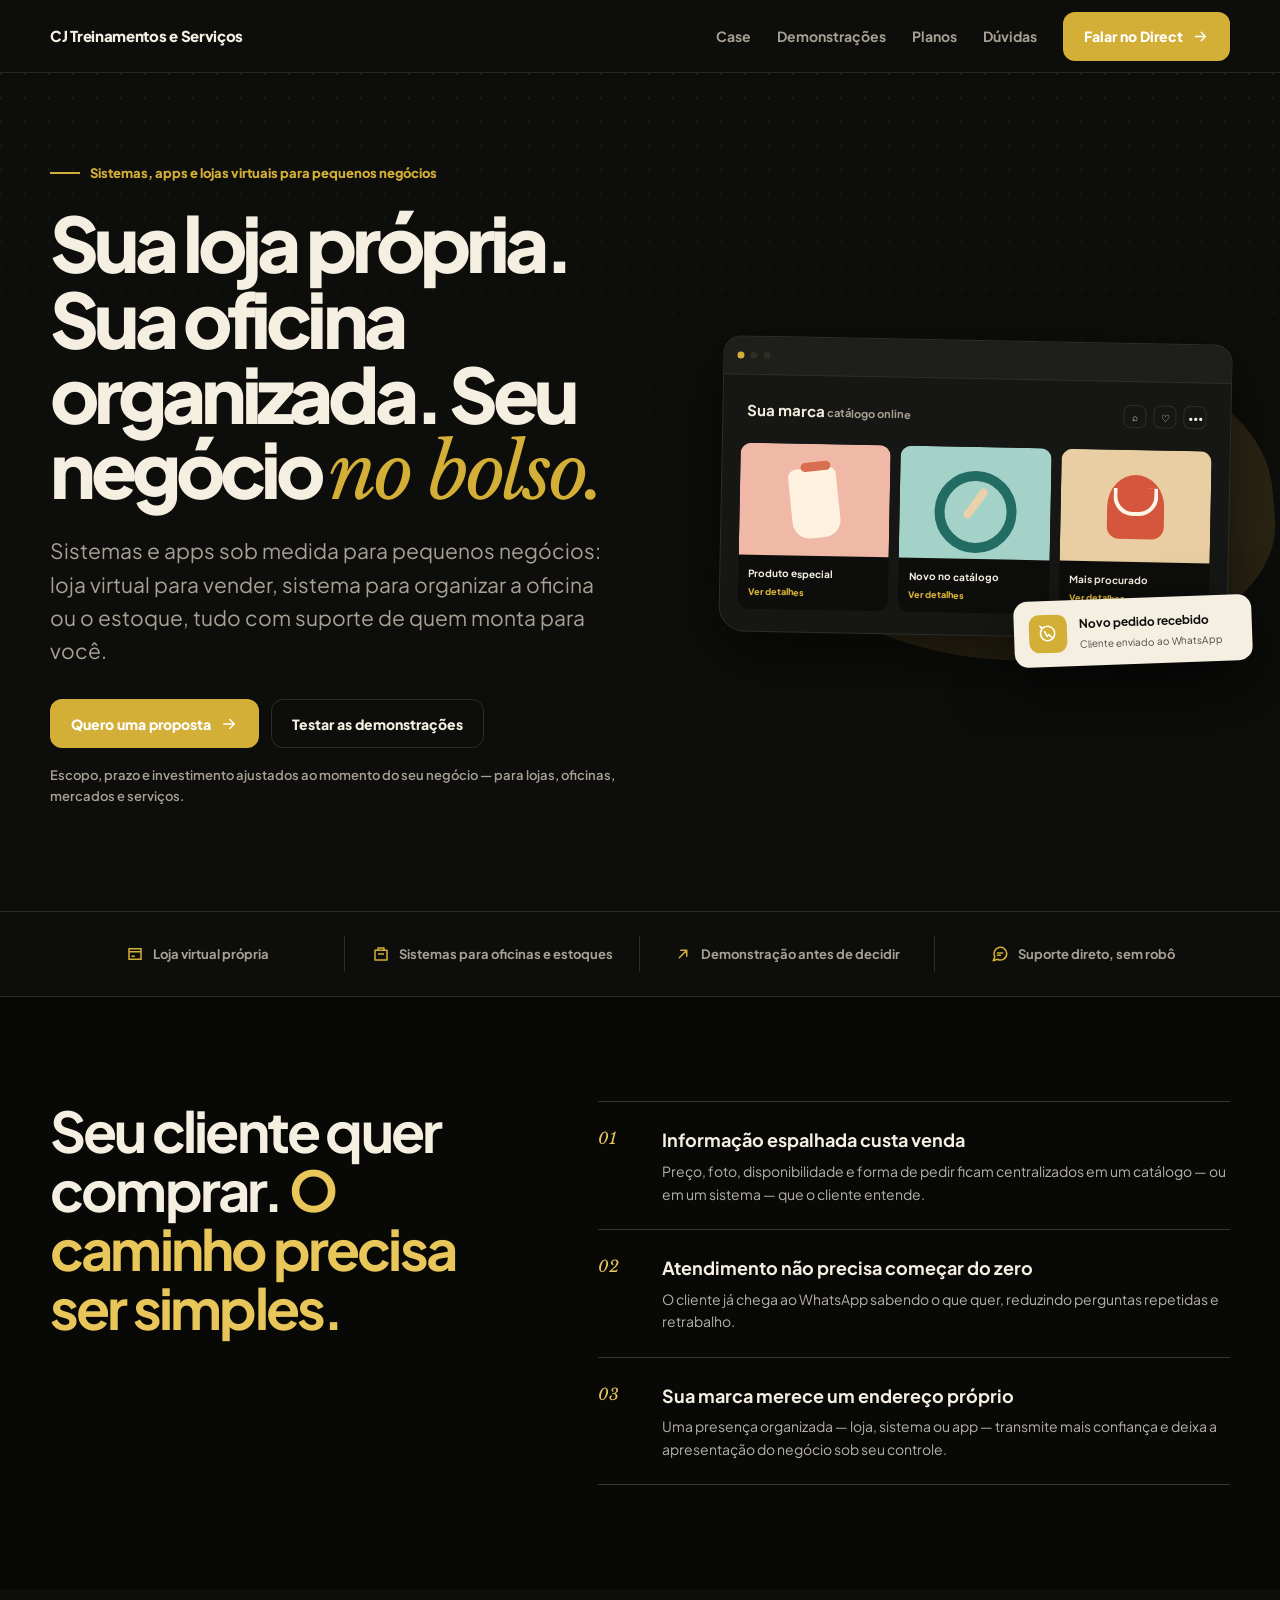
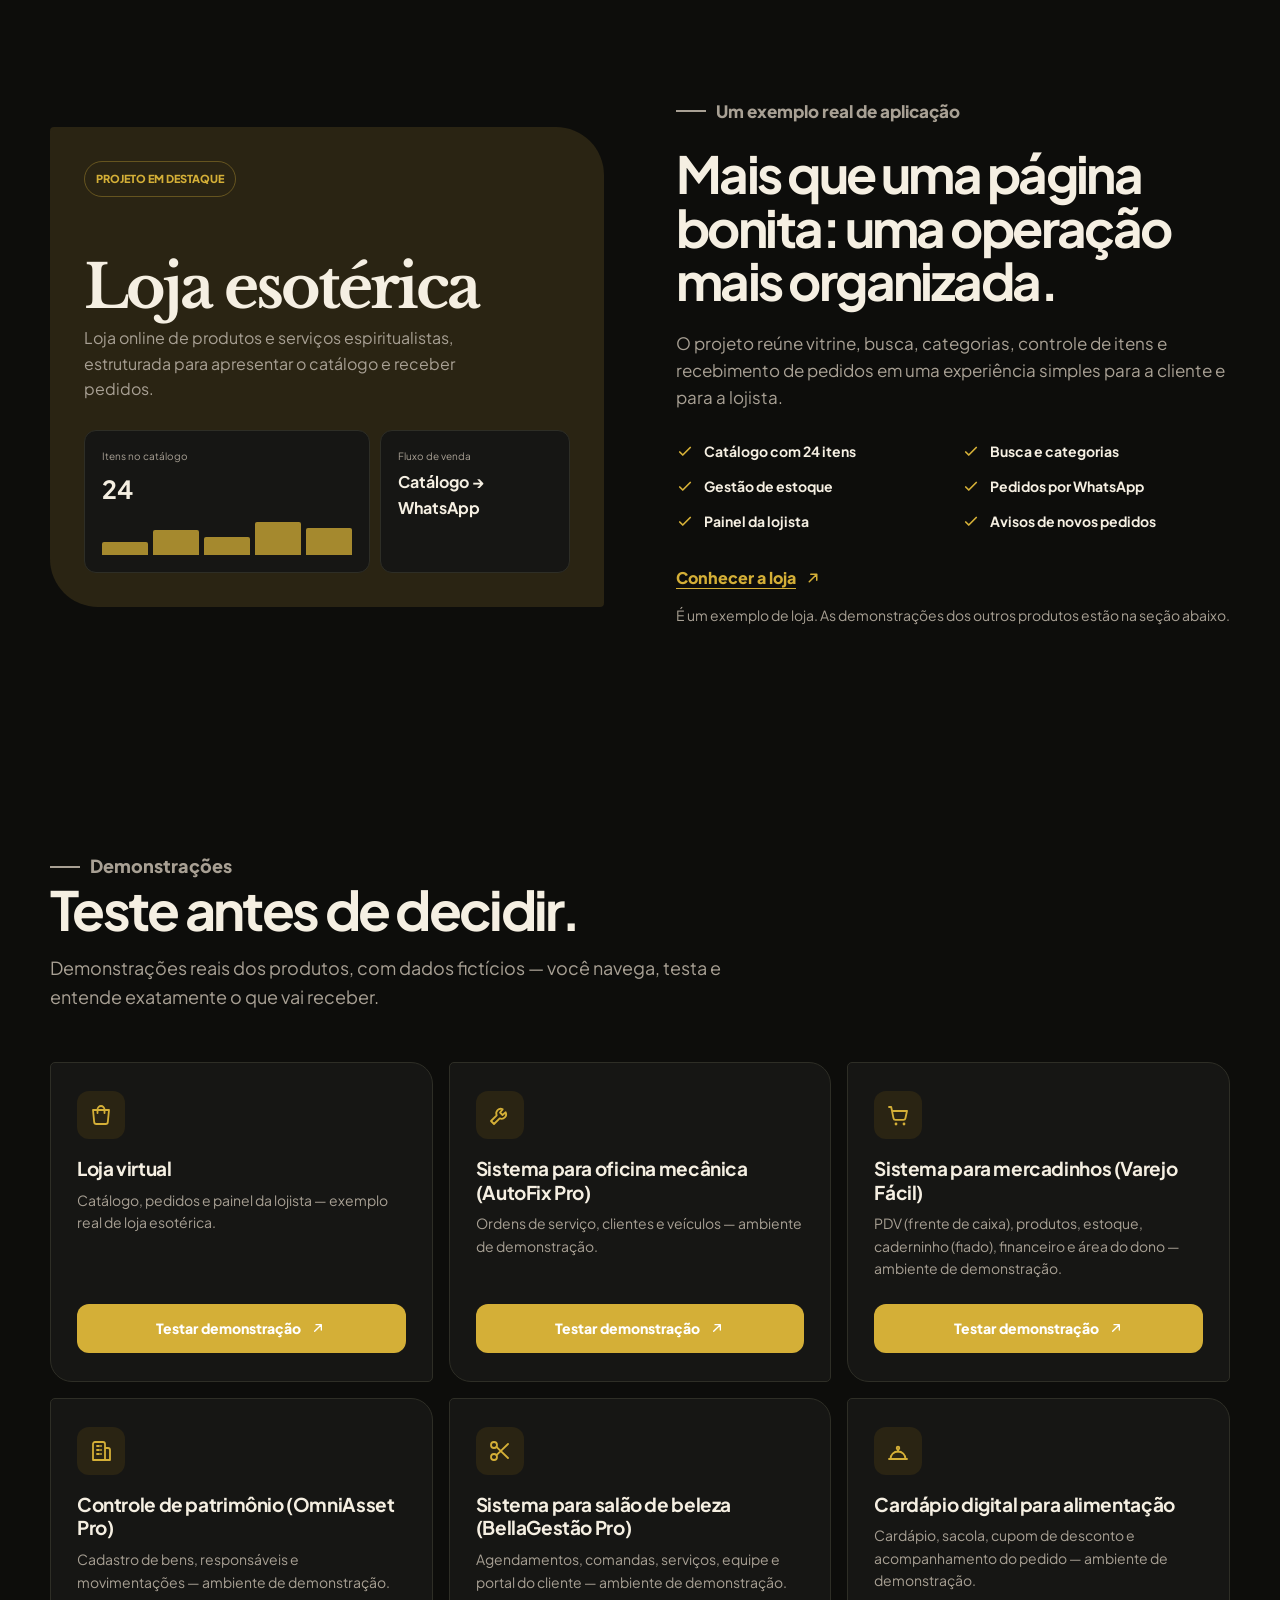
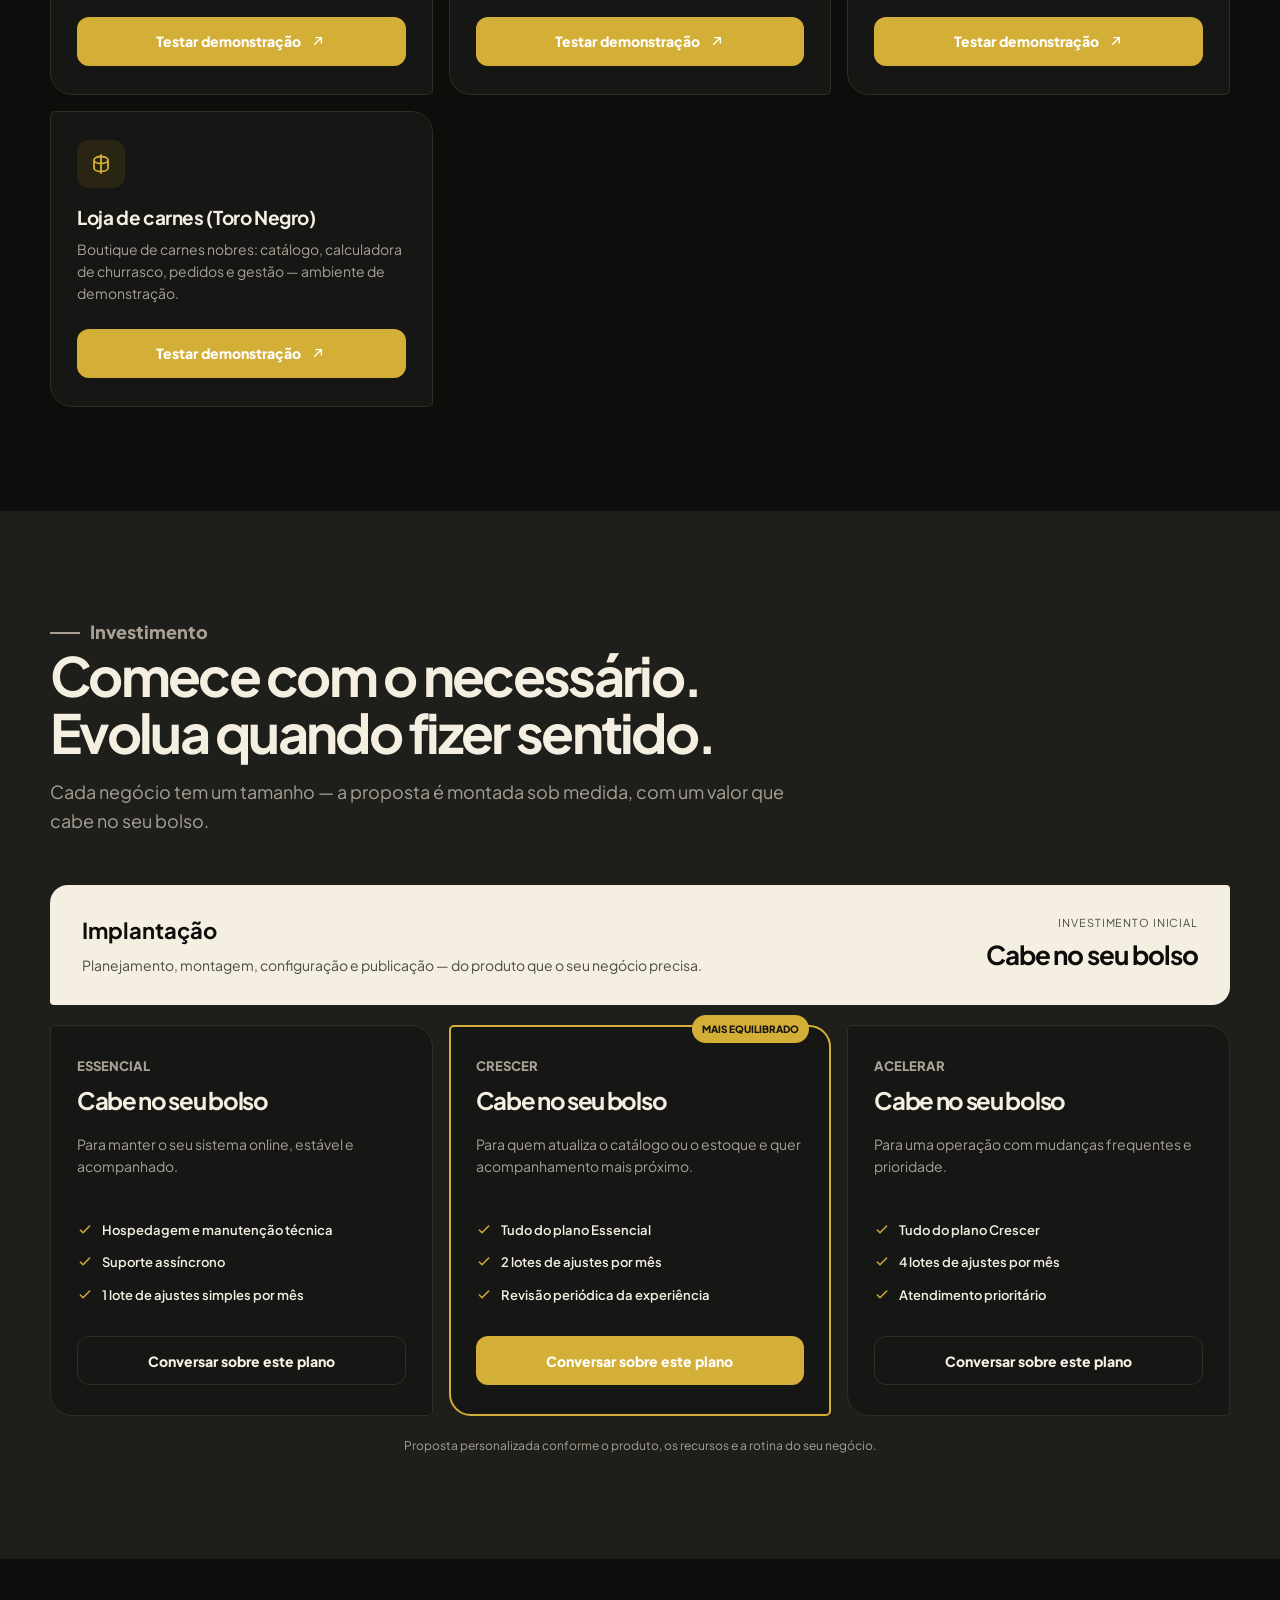
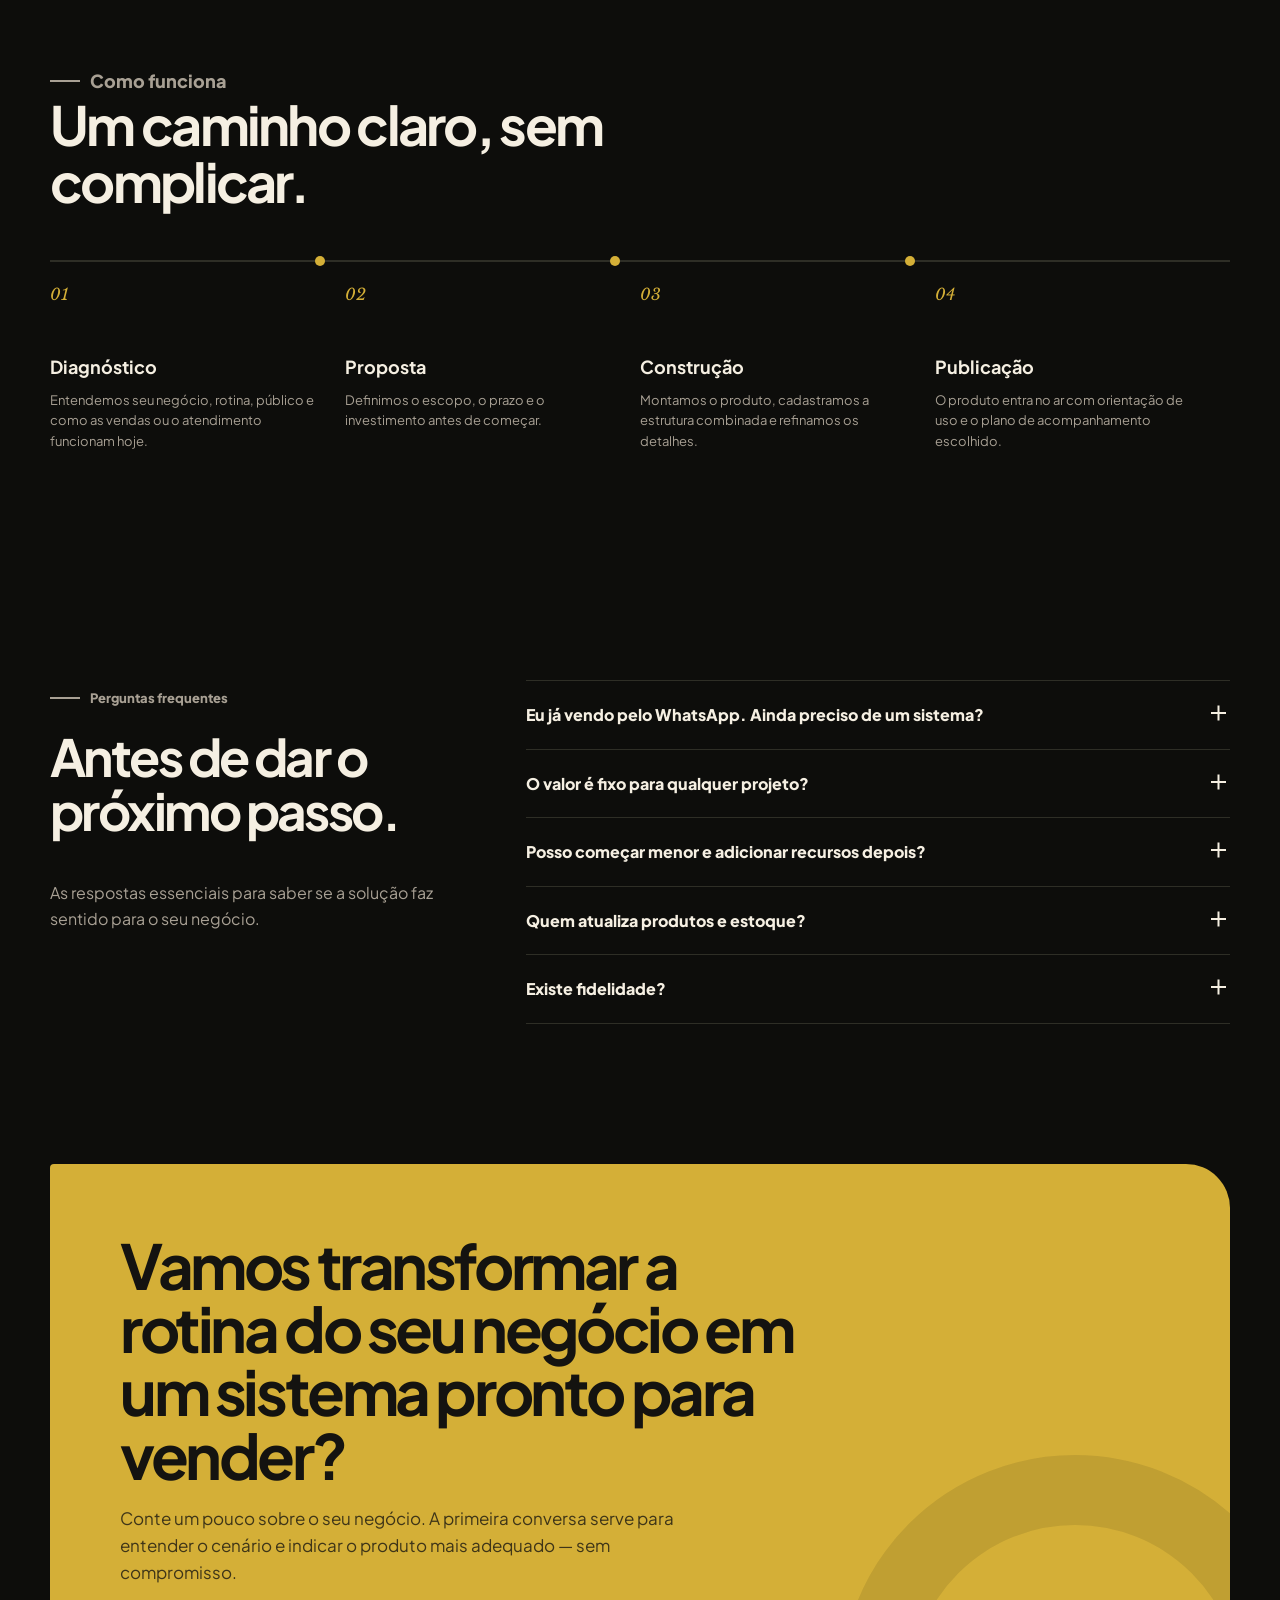
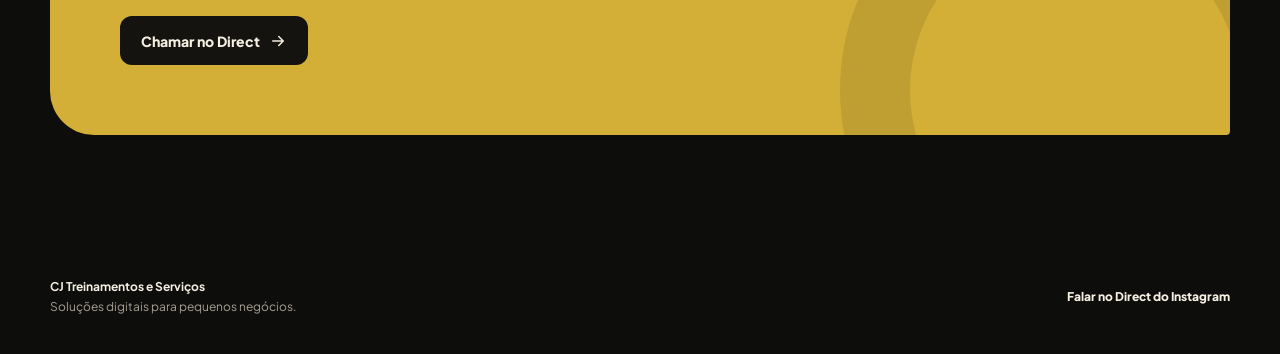
<file: vitrine/index.html>
<!doctype html>
<html lang="pt-BR">
<head>
  <meta charset="utf-8" />
  <meta name="viewport" content="width=device-width, initial-scale=1, viewport-fit=cover" />
  <meta name="color-scheme" content="dark" />
  <meta name="theme-color" content="#0d0d0b" />
  <link rel="icon" href="data:," />
  <link rel="preconnect" href="https://fonts.googleapis.com" />
  <link rel="preconnect" href="https://fonts.gstatic.com" crossorigin />
  <link href="https://fonts.googleapis.com/css2?family=Libre+Baskerville:ital@0;1&family=Plus+Jakarta+Sans:wght@400;500;600;700;800&display=swap" rel="stylesheet" />
  <title>CJ Treinamentos e Serviços — Sistemas, apps e lojas virtuais</title>
  <style>
    :root {
      color-scheme: dark;
      --bg: #0d0d0b;
      --surface: #161614;
      --surface-2: #1e1e1a;
      --ink: #f5efe2;
      --muted: #a8a094;
      --line: #2e2e26;
      --brand: #d4af37;
      --brand-dark: #b8942a;
      --teal: #d4af37;
      --teal-soft: #2a2413;
      --dark-panel: #080806;
      --on-dark: #f5efe2;
      --shadow: 0 22px 60px rgba(0, 0, 0, .5);
      --max: 1180px;
    }
    * { box-sizing: border-box; }
    html { scroll-behavior: smooth; }
    body {
      margin: 0;
      background: var(--bg);
      color: var(--ink);
      font-family: "Plus Jakarta Sans", sans-serif;
      font-size: 16px;
      line-height: 1.6;
      -webkit-font-smoothing: antialiased;
      overflow-x: hidden;
    }
    a { color: inherit; }
    button, a { -webkit-tap-highlight-color: transparent; }
    svg { display: block; }
    .wrap { width: min(calc(100% - 40px), var(--max)); margin-inline: auto; }
    .skip {
      position: fixed; left: 14px; top: -80px; z-index: 999;
      background: var(--ink); color: var(--bg); padding: 10px 14px;
    }
    .skip:focus { top: 14px; }
    .site-nav {
      position: relative; z-index: 10;
      border-bottom: 1px solid color-mix(in srgb, var(--line) 76%, transparent);
    }
    .nav-inner {
      min-height: 72px; display: flex; align-items: center; justify-content: space-between; gap: 22px;
    }
    .brand {
      max-width: 230px; font-weight: 800; font-size: 15px; letter-spacing: -.02em; line-height: 1.25;
    }
    .nav-links { display: flex; align-items: center; gap: 26px; }
    .nav-links a:not(.button) { text-decoration: none; font-size: 14px; font-weight: 700; color: var(--muted); }
    .nav-links a:not(.button):hover { color: var(--ink); }
    .button {
      display: inline-flex; align-items: center; justify-content: center; gap: 9px;
      min-height: 49px; padding: 0 20px; border: 1px solid transparent;
      border-radius: 12px; background: var(--brand); color: #fff;
      text-decoration: none; font-weight: 800; font-size: 14px; line-height: 1;
      transition: background .18s ease, transform .18s ease, border-color .18s ease;
    }
    .button:hover { background: var(--brand-dark); transform: translateY(-1px); }
    .button:focus-visible, summary:focus-visible, a:focus-visible { outline: 3px solid var(--teal); outline-offset: 3px; }
    .button.secondary { background: transparent; color: var(--ink); border-color: var(--line); }
    .button.secondary:hover { border-color: var(--ink); background: var(--surface); }
    .button.dark { background: #141310; color: #f5efe2; }
    .button.dark:hover { background: #000; }
    .hero { padding: 82px 0 104px; position: relative; }
    .hero::before {
      content: ""; position: absolute; inset: 0 0 auto; height: 520px; pointer-events: none; opacity: .34;
      background-image: radial-gradient(circle at 1px 1px, color-mix(in srgb, var(--ink) 20%, transparent) 1px, transparent 0);
      background-size: 24px 24px;
      mask-image: linear-gradient(to bottom, black, transparent 86%);
    }
    .hero-grid { position: relative; display: grid; grid-template-columns: 1.03fr .97fr; gap: 76px; align-items: center; }
    .eyebrow {
      display: inline-flex; align-items: center; gap: 10px; margin: 0 0 22px;
      color: var(--teal); font-weight: 800; font-size: 13px;
    }
    .eyebrow::before { content: ""; width: 30px; height: 2px; background: currentColor; }
    h1, h2, h3, p { margin-top: 0; }
    h1 {
      max-width: 690px; margin-bottom: 24px; font-size: clamp(44px, 6vw, 76px); line-height: .99;
      letter-spacing: -.065em; font-weight: 800;
    }
    .serif { font-family: "Libre Baskerville", serif; font-style: italic; font-weight: 400; letter-spacing: -.045em; color: var(--brand); }
    .lead { max-width: 590px; font-size: clamp(18px, 2vw, 21px); color: var(--muted); line-height: 1.58; }
    .hero-actions { display: flex; flex-wrap: wrap; gap: 12px; margin-top: 32px; }
    .note { margin: 17px 0 0; font-size: 13px; color: var(--muted); font-weight: 600; }
    .mockup-wrap { position: relative; padding: 30px 0 16px 26px; }
    .mockup-shadow { position: absolute; inset: 12% -8% -3% 14%; background: var(--teal-soft); border-radius: 46% 54% 41% 59%; transform: rotate(-5deg); }
    .mockup {
      position: relative; border: 1px solid var(--line); background: var(--surface); border-radius: 18px 18px 26px 26px;
      box-shadow: var(--shadow); overflow: hidden; transform: rotate(1.1deg);
    }
    .browser-bar { height: 38px; display: flex; align-items: center; gap: 6px; padding: 0 13px; border-bottom: 1px solid var(--line); background: var(--surface-2); }
    .browser-bar span { width: 7px; height: 7px; border-radius: 50%; background: var(--line); }
    .browser-bar span:first-child { background: var(--brand); }
    .shop-head { padding: 22px 24px 16px; display: flex; align-items: center; justify-content: space-between; gap: 12px; }
    .shop-head strong { font-size: 15px; }
    .shop-head small { color: var(--muted); font-size: 11px; font-weight: 700; }
    .shop-menu { display: flex; gap: 7px; }
    .shop-menu i { width: 23px; height: 23px; display: grid; place-items: center; border: 1px solid var(--line); border-radius: 7px; font-style: normal; font-size: 10px; }
    .product-grid { display: grid; grid-template-columns: repeat(3, 1fr); gap: 10px; padding: 4px 18px 22px; }
    .product { min-width: 0; background: var(--bg); border-radius: 11px; overflow: hidden; }
    .product-art { height: 112px; position: relative; overflow: hidden; }
    .product-art::before, .product-art::after { content: ""; position: absolute; }
    .art-1 { background: #f0b8a6; }
    .art-1::before { width: 48px; height: 70px; border-radius: 8px 8px 17px 17px; background: #fff1df; left: 50%; top: 24px; transform: translateX(-50%) rotate(-7deg); }
    .art-1::after { width: 30px; height: 9px; border-radius: 10px; background: #d66e4f; left: 50%; top: 18px; transform: translateX(-50%) rotate(-7deg); }
    .art-2 { background: #a5d2c8; }
    .art-2::before { width: 62px; height: 62px; border-radius: 50%; border: 10px solid #236c63; left: 50%; top: 24px; transform: translateX(-50%); }
    .art-2::after { width: 8px; height: 35px; border-radius: 5px; background: #e9d2a9; left: 50%; top: 39px; transform: translateX(-50%) rotate(35deg); }
    .art-3 { background: #e8cea2; }
    .art-3::before { width: 57px; height: 64px; border-radius: 50% 50% 12px 12px; background: #d4563d; left: 50%; top: 25px; transform: translateX(-50%); }
    .art-3::after { width: 37px; height: 24px; border: 4px solid #fff5e8; border-top: 0; border-radius: 0 0 20px 20px; left: 50%; top: 38px; transform: translateX(-50%); }
    .product-copy { padding: 10px; }
    .product-copy b { display: block; font-size: 10px; white-space: nowrap; overflow: hidden; text-overflow: ellipsis; }
    .product-copy span { display: block; margin-top: 4px; font-size: 9px; color: var(--teal); font-weight: 800; }
    .order-pop {
      position: absolute; right: -22px; bottom: -12px; width: 238px; display: flex; gap: 12px; align-items: center;
      padding: 14px 15px; background: var(--ink); color: var(--bg); border-radius: 14px; box-shadow: var(--shadow); transform: rotate(-2deg);
    }
    .order-icon { flex: 0 0 auto; width: 38px; height: 38px; display: grid; place-items: center; border-radius: 10px; background: var(--teal); color: #fff; }
    .order-pop b { display: block; font-size: 12px; }
    .order-pop span { display: block; opacity: .72; font-size: 10px; margin-top: 2px; }
    .proof-row { padding: 24px 0; border-top: 1px solid var(--line); border-bottom: 1px solid var(--line); }
    .proof-grid { display: grid; grid-template-columns: repeat(4, 1fr); }
    .proof-item { display: flex; align-items: center; justify-content: center; gap: 9px; padding: 8px 20px; color: var(--muted); font-size: 13px; font-weight: 700; border-right: 1px solid var(--line); }
    .proof-item:last-child { border: 0; }
    .proof-item svg { width: 18px; height: 18px; color: var(--teal); flex: 0 0 auto; }
    section { padding: 104px 0; }
    .section-head { max-width: 740px; margin-bottom: 50px; }
    .section-head h2 { margin-bottom: 16px; font-size: clamp(34px, 4.5vw, 54px); line-height: 1.06; letter-spacing: -.05em; }
    .section-head p { margin-bottom: 0; color: var(--muted); font-size: 18px; }
    .problem { background: var(--dark-panel); color: var(--on-dark); }
    .problem-grid { display: grid; grid-template-columns: .85fr 1.15fr; gap: 80px; align-items: start; }
    .problem h2 { font-size: clamp(35px, 4.4vw, 56px); line-height: 1.05; letter-spacing: -.05em; margin-bottom: 0; }
    .problem h2 span { color: #e8c65a; }
    .problem-list { display: grid; gap: 0; border-top: 1px solid rgba(255,255,255,.18); }
    .problem-item { display: grid; grid-template-columns: 48px 1fr; gap: 16px; padding: 24px 0; border-bottom: 1px solid rgba(255,255,255,.18); }
    .problem-item .num { font-family: "Libre Baskerville", serif; font-style: italic; color: #e8c65a; font-size: 16px; }
    .problem-item h3 { margin-bottom: 5px; font-size: 18px; }
    .problem-item p { margin: 0; color: rgba(248,243,232,.72); font-size: 14px; }
    .case-grid { display: grid; grid-template-columns: 1fr 1fr; gap: 72px; align-items: center; }
    .case-card {
      position: relative; padding: 34px; background: var(--teal-soft); border-radius: 4px 48px 4px 48px;
      min-height: 480px; display: flex; flex-direction: column; justify-content: space-between;
    }
    .case-label { width: max-content; padding: 8px 11px; border: 1px solid color-mix(in srgb, var(--teal) 35%, transparent); border-radius: 999px; color: var(--teal); font-size: 11px; font-weight: 800; }
    .case-title { margin: 46px 0 8px; font-family: "Libre Baskerville", serif; font-size: clamp(38px, 5vw, 60px); line-height: 1; letter-spacing: -.05em; }
    .case-card > div > p { color: var(--muted); max-width: 400px; }
    .mini-dashboard { margin-top: 28px; display: grid; grid-template-columns: 1.2fr .8fr; gap: 10px; }
    .dash-block { min-height: 98px; padding: 17px; background: var(--surface); border: 1px solid var(--line); border-radius: 12px; }
    .dash-block small { display: block; color: var(--muted); font-size: 10px; }
    .dash-block strong { display: block; margin-top: 5px; font-size: 25px; }
    .dash-bars { display: flex; gap: 5px; height: 38px; align-items: end; margin-top: 8px; }
    .dash-bars i { flex: 1; border-radius: 2px 2px 0 0; background: var(--teal); opacity: .75; }
    .dash-bars i:nth-child(1){height:35%}.dash-bars i:nth-child(2){height:66%}.dash-bars i:nth-child(3){height:46%}.dash-bars i:nth-child(4){height:88%}.dash-bars i:nth-child(5){height:72%}
    .case-copy h2 { font-size: clamp(36px, 4vw, 52px); line-height: 1.05; letter-spacing: -.05em; margin-bottom: 22px; }
    .case-copy > p { color: var(--muted); font-size: 17px; }
    .check-list { list-style: none; padding: 0; margin: 28px 0 32px; display: grid; grid-template-columns: 1fr 1fr; gap: 13px 18px; }
    .check-list li { display: flex; align-items: flex-start; gap: 10px; font-weight: 700; font-size: 14px; }
    .check-list svg { color: var(--teal); margin-top: 3px; flex: 0 0 auto; }
    .text-link { display: inline-flex; align-items: center; gap: 8px; color: var(--brand); font-weight: 800; text-decoration-thickness: 1px; text-underline-offset: 4px; }
    .demo-grid { display: grid; grid-template-columns: repeat(3, 1fr); gap: 16px; }
    .demo-card {
      background: var(--surface); border: 1px solid var(--line); padding: 28px 26px;
      border-radius: 5px 22px 5px 22px; display: flex; flex-direction: column;
      transition: transform .18s ease, border-color .18s ease, box-shadow .18s ease;
    }
    .demo-card:hover { transform: translateY(-3px); border-color: var(--teal); box-shadow: var(--shadow); }
    .demo-icon {
      width: 48px; height: 48px; display: grid; place-items: center; margin-bottom: 18px;
      border-radius: 12px; background: var(--teal-soft); color: var(--teal);
    }
    .demo-icon svg { width: 24px; height: 24px; }
    .demo-card h3 { margin-bottom: 8px; font-size: 19px; line-height: 1.25; letter-spacing: -.02em; }
    .demo-card p { margin-bottom: 24px; color: var(--muted); font-size: 14px; }
    .demo-card .button { margin-top: auto; width: 100%; }
    .plans { background: var(--surface-2); }
    .setup-banner {
      display: grid; grid-template-columns: 1fr auto; gap: 30px; align-items: center; padding: 28px 32px;
      background: var(--ink); color: var(--bg); border-radius: 18px 4px 18px 4px; margin-bottom: 20px;
    }
    .setup-banner h3 { margin: 0 0 6px; font-size: 22px; }
    .setup-banner p { margin: 0; color: color-mix(in srgb, var(--bg) 72%, transparent); font-size: 14px; }
    .setup-price { text-align: right; white-space: nowrap; }
    .setup-price small { display: block; font-size: 11px; text-transform: uppercase; letter-spacing: .08em; opacity: .72; }
    .setup-price strong { display: block; margin-top: 2px; font-size: 33px; letter-spacing: -.04em; }
    .plan-grid { display: grid; grid-template-columns: repeat(3, 1fr); gap: 16px; }
    .plan {
      position: relative; background: var(--surface); border: 1px solid var(--line); padding: 30px 26px;
      border-radius: 5px 22px 5px 22px; display: flex; flex-direction: column;
    }
    .plan.featured { border: 2px solid var(--teal); padding: 29px 25px; }
    .plan-badge { position: absolute; top: -12px; right: 20px; padding: 6px 10px; border-radius: 99px; background: var(--teal); color: #141310; font-size: 10px; font-weight: 800; }
    .plan-name { color: var(--muted); font-size: 13px; font-weight: 800; }
    .price { display: flex; align-items: baseline; gap: 5px; margin: 8px 0 18px; }
    .price strong { font-size: 42px; letter-spacing: -.055em; line-height: 1; }
    .price span { color: var(--muted); font-size: 12px; }
    .plan-desc { min-height: 51px; color: var(--muted); font-size: 14px; }
    .plan ul { list-style: none; padding: 0; margin: 22px 0 30px; display: grid; gap: 12px; }
    .plan li { display: flex; gap: 9px; align-items: flex-start; font-size: 13px; font-weight: 600; }
    .plan li svg { flex: 0 0 auto; width: 16px; height: 16px; color: var(--teal); margin-top: 2px; }
    .plan .button { margin-top: auto; width: 100%; }
    .pricing-note { margin: 20px 0 0; color: var(--muted); font-size: 12px; text-align: center; }
    .steps { display: grid; grid-template-columns: repeat(4, 1fr); gap: 0; counter-reset: step; }
    .step { position: relative; padding: 20px 28px 20px 0; border-top: 2px solid var(--line); }
    .step::before { counter-increment: step; content: "0" counter(step); display: block; margin-bottom: 45px; font-family: "Libre Baskerville", serif; font-style: italic; color: var(--brand); }
    .step:not(:last-child)::after { content: ""; position: absolute; right: 20px; top: -6px; width: 10px; height: 10px; border-radius: 50%; background: var(--brand); }
    .step h3 { margin-bottom: 8px; font-size: 18px; }
    .step p { margin: 0; color: var(--muted); font-size: 13px; }
    .faq-grid { display: grid; grid-template-columns: .72fr 1.28fr; gap: 80px; }
    .faq-title h2 { font-size: clamp(36px, 4vw, 52px); line-height: 1.05; letter-spacing: -.05em; }
    .faq-title p { color: var(--muted); }
    details { border-top: 1px solid var(--line); }
    details:last-child { border-bottom: 1px solid var(--line); }
    summary { cursor: pointer; list-style: none; padding: 21px 38px 21px 0; position: relative; font-weight: 800; }
    summary::-webkit-details-marker { display: none; }
    summary::before, summary::after { content: ""; position: absolute; right: 4px; top: 31px; width: 15px; height: 2px; background: var(--ink); transition: transform .2s; }
    summary::after { transform: rotate(90deg); }
    details[open] summary::after { transform: rotate(0); }
    details p { margin: -4px 40px 22px 0; color: var(--muted); font-size: 14px; }
    .final-cta { padding-top: 36px; }
    .cta-box { position: relative; overflow: hidden; background: var(--brand); color: #141310; border-radius: 4px 44px 4px 44px; padding: 70px; }
    .cta-box::after { content: ""; position: absolute; width: 330px; height: 330px; border: 70px solid rgba(20,19,16,.1); border-radius: 50%; right: -80px; bottom: -190px; }
    .cta-box h2 { max-width: 690px; margin-bottom: 18px; font-size: clamp(38px, 5vw, 62px); line-height: 1.02; letter-spacing: -.055em; }
    .cta-box p { max-width: 590px; margin-bottom: 30px; color: rgba(20,19,16,.78); font-size: 17px; }
    .cta-box .button { position: relative; z-index: 1; }
    footer { padding: 38px 0 calc(38px + env(safe-area-inset-bottom)); }
    .footer-inner { display: flex; justify-content: space-between; gap: 20px; align-items: center; color: var(--muted); font-size: 12px; }
    .footer-inner strong { color: var(--ink); }
    .footer-inner a { color: var(--ink); font-weight: 800; text-decoration: none; }
    .reveal { opacity: 1; transform: none; }
    @media (prefers-reduced-motion: reduce) {
      html { scroll-behavior: auto; }
      *, *::before, *::after { animation-duration: .01ms !important; transition-duration: .01ms !important; }
      .reveal { opacity: 1; transform: none; }
    }
    @media (max-width: 900px) {
      .hero { padding: 64px 0 78px; }
      .hero-grid, .problem-grid, .case-grid, .faq-grid { grid-template-columns: 1fr; gap: 52px; }
      .hero-grid { gap: 46px; }
      .mockup-wrap { width: min(620px, 94%); margin-inline: auto; }
      .problem-grid { gap: 42px; }
      .case-grid { gap: 42px; }
      .plan-grid { grid-template-columns: 1fr; max-width: 660px; margin-inline: auto; }
      .demo-grid { grid-template-columns: 1fr; max-width: 660px; margin-inline: auto; }
      .plan-desc { min-height: 0; }
      .steps { grid-template-columns: 1fr 1fr; row-gap: 28px; }
      .step::before { margin-bottom: 24px; }
      .faq-grid { gap: 28px; }
      .proof-grid { grid-template-columns: 1fr 1fr; }
      .proof-item:nth-child(2) { border-right: 0; }
      .proof-item:nth-child(-n+2) { border-bottom: 1px solid var(--line); }
    }
    @media (max-width: 640px) {
      .wrap { width: min(calc(100% - 28px), var(--max)); }
      .nav-inner { min-height: 64px; }
      .brand { max-width: 170px; font-size: 13px; }
      .nav-links a:not(.button) { display: none; }
      .nav-links .button { min-height: 42px; padding: 0 13px; font-size: 12px; }
      .nav-links .button svg { display: none; }
      .hero { padding: 52px 0 68px; }
      h1 { font-size: clamp(41px, 13vw, 60px); }
      .lead { font-size: 17px; }
      .hero-actions { display: grid; grid-template-columns: 1fr; }
      .hero-actions .button { width: 100%; }
      .mockup-wrap { width: 100%; padding: 18px 0 22px 0; }
      .shop-head { padding: 16px; }
      .product-grid { padding: 2px 10px 16px; gap: 6px; }
      .product-art { height: 84px; }
      .order-pop { right: -3px; bottom: -10px; width: 214px; }
      .proof-row { padding: 12px 0; }
      .proof-grid { grid-template-columns: 1fr; }
      .proof-item { justify-content: flex-start; border-right: 0; border-bottom: 1px solid var(--line); padding: 13px 4px; }
      .proof-item:nth-child(2) { border-bottom: 1px solid var(--line); }
      .proof-item:last-child { border-bottom: 0; }
      section { padding: 76px 0; }
      .section-head { margin-bottom: 34px; }
      .section-head p { font-size: 16px; }
      .problem-item { grid-template-columns: 38px 1fr; }
      .case-card { min-height: 410px; padding: 24px; border-radius: 3px 34px 3px 34px; }
      .mini-dashboard { grid-template-columns: 1fr; }
      .dash-block:nth-child(2) { display: none; }
      .check-list { grid-template-columns: 1fr; }
      .setup-banner { grid-template-columns: 1fr; padding: 24px; }
      .setup-price { text-align: left; }
      .plan { padding: 27px 22px; }
      .plan.featured { padding: 26px 21px; }
      .steps { grid-template-columns: 1fr; }
      .step { padding: 20px 0 24px; }
      .step::before { margin-bottom: 14px; }
      .step:not(:last-child)::after { right: 4px; }
      .cta-box { padding: 48px 24px; border-radius: 3px 30px 3px 30px; }
      .cta-box .button { width: 100%; }
      .footer-inner { flex-direction: column; align-items: flex-start; }
    }
  </style>
</head>
<body>
  <a class="skip" href="#conteudo">Ir para o conteúdo</a>
  <header class="site-nav">
    <div class="wrap nav-inner">
      <div class="brand">CJ Treinamentos e Serviços</div>
      <nav class="nav-links" aria-label="Navegação principal">
        <a href="#case">Case</a>
        <a href="#demos">Demonstrações</a>
        <a href="#planos">Planos</a>
        <a href="#duvidas">Dúvidas</a>
        <a class="button" href="https://ig.me/m/cjtreinamentoseservicos" target="_blank" rel="noopener">
          Falar no Direct
          <svg width="17" height="17" viewBox="0 0 24 24" fill="none" aria-hidden="true"><path d="M5 12h14m-6-6 6 6-6 6" stroke="currentColor" stroke-width="2" stroke-linecap="round" stroke-linejoin="round"/></svg>
        </a>
      </nav>
    </div>
  </header>

  <main id="conteudo">
    <section class="hero">
      <div class="wrap hero-grid">
        <div>
          <p class="eyebrow">Sistemas, apps e lojas virtuais para pequenos negócios</p>
          <h1>Sua loja própria. Sua oficina organizada. Seu negócio <span class="serif">no bolso.</span></h1>
          <p class="lead">Sistemas e apps sob medida para pequenos negócios: loja virtual para vender, sistema para organizar a oficina ou o estoque, tudo com suporte de quem monta para você.</p>
          <div class="hero-actions">
            <a class="button" href="https://ig.me/m/cjtreinamentoseservicos" target="_blank" rel="noopener">
              Quero uma proposta
              <svg width="18" height="18" viewBox="0 0 24 24" fill="none" aria-hidden="true"><path d="M5 12h14m-6-6 6 6-6 6" stroke="currentColor" stroke-width="2" stroke-linecap="round" stroke-linejoin="round"/></svg>
            </a>
            <a class="button secondary" href="#demos">Testar as demonstrações</a>
          </div>
          <p class="note">Escopo, prazo e investimento ajustados ao momento do seu negócio — para lojas, oficinas, mercados e serviços.</p>
        </div>

        <div class="mockup-wrap" aria-label="Ilustração de uma loja online com catálogo e aviso de pedido">
          <div class="mockup-shadow"></div>
          <div class="mockup">
            <div class="browser-bar"><span></span><span></span><span></span></div>
            <div class="shop-head">
              <div><strong>Sua marca</strong><small> catálogo online</small></div>
              <div class="shop-menu"><i>⌕</i><i>♡</i><i>•••</i></div>
            </div>
            <div class="product-grid">
              <div class="product"><div class="product-art art-1"></div><div class="product-copy"><b>Produto especial</b><span>Ver detalhes</span></div></div>
              <div class="product"><div class="product-art art-2"></div><div class="product-copy"><b>Novo no catálogo</b><span>Ver detalhes</span></div></div>
              <div class="product"><div class="product-art art-3"></div><div class="product-copy"><b>Mais procurado</b><span>Ver detalhes</span></div></div>
            </div>
          </div>
          <div class="order-pop">
            <div class="order-icon"><svg width="20" height="20" viewBox="0 0 24 24" fill="none" aria-hidden="true"><path d="M20 11.5A8.5 8.5 0 1 1 4.7 6.4L3 3l3.5 1.5A8.5 8.5 0 0 1 20 11.5Z" stroke="currentColor" stroke-width="1.8"/><path d="m8 9 2.8 6L13 12.8 16 16" stroke="currentColor" stroke-width="1.8" stroke-linecap="round" stroke-linejoin="round"/></svg></div>
            <div><b>Novo pedido recebido</b><span>Cliente enviado ao WhatsApp</span></div>
          </div>
        </div>
      </div>
    </section>

    <div class="proof-row" aria-label="Recursos principais">
      <div class="wrap proof-grid">
        <div class="proof-item"><svg viewBox="0 0 24 24" fill="none" aria-hidden="true"><path d="M4 5h16v14H4zM4 9h16" stroke="currentColor" stroke-width="2"/><path d="M8 15h3" stroke="currentColor" stroke-width="2" stroke-linecap="round"/></svg>Loja virtual própria</div>
        <div class="proof-item"><svg viewBox="0 0 24 24" fill="none" aria-hidden="true"><path d="M4 7h16v13H4zM8 7V4h8v3M8 12h8" stroke="currentColor" stroke-width="2" stroke-linejoin="round"/></svg>Sistemas para oficinas e estoques</div>
        <div class="proof-item"><svg viewBox="0 0 24 24" fill="none" aria-hidden="true"><path d="M7 17 17 7M9 7h8v8" stroke="currentColor" stroke-width="2" stroke-linecap="round" stroke-linejoin="round"/></svg>Demonstração antes de decidir</div>
        <div class="proof-item"><svg viewBox="0 0 24 24" fill="none" aria-hidden="true"><path d="M21 11.5a8.5 8.5 0 0 1-12.4 7.5L3 21l2-5.4A8.5 8.5 0 1 1 21 11.5Z" stroke="currentColor" stroke-width="2" stroke-linejoin="round"/><path d="M8.5 10.5h7M8.5 13.5h4" stroke="currentColor" stroke-width="2" stroke-linecap="round"/></svg>Suporte direto, sem robô</div>
      </div>
    </div>

    <section class="problem">
      <div class="wrap problem-grid reveal">
        <h2>Seu cliente quer comprar. <span>O caminho precisa ser simples.</span></h2>
        <div class="problem-list">
          <article class="problem-item"><div class="num">01</div><div><h3>Informação espalhada custa venda</h3><p>Preço, foto, disponibilidade e forma de pedir ficam centralizados em um catálogo — ou em um sistema — que o cliente entende.</p></div></article>
          <article class="problem-item"><div class="num">02</div><div><h3>Atendimento não precisa começar do zero</h3><p>O cliente já chega ao WhatsApp sabendo o que quer, reduzindo perguntas repetidas e retrabalho.</p></div></article>
          <article class="problem-item"><div class="num">03</div><div><h3>Sua marca merece um endereço próprio</h3><p>Uma presença organizada — loja, sistema ou app — transmite mais confiança e deixa a apresentação do negócio sob seu controle.</p></div></article>
        </div>
      </div>
    </section>

    <section id="case">
      <div class="wrap case-grid reveal">
        <div class="case-card">
          <span class="case-label">PROJETO EM DESTAQUE</span>
          <div>
            <h2 class="case-title">Loja esotérica</h2>
            <p>Loja online de produtos e serviços espiritualistas, estruturada para apresentar o catálogo e receber pedidos.</p>
            <div class="mini-dashboard" aria-hidden="true">
              <div class="dash-block"><small>Itens no catálogo</small><strong>24</strong><div class="dash-bars"><i></i><i></i><i></i><i></i><i></i></div></div>
              <div class="dash-block"><small>Fluxo de venda</small><strong style="font-size:16px">Catálogo → WhatsApp</strong></div>
            </div>
          </div>
        </div>
        <div class="case-copy">
          <p class="eyebrow">Um exemplo real de aplicação</p>
          <h2>Mais que uma página bonita: uma operação mais organizada.</h2>
          <p>O projeto reúne vitrine, busca, categorias, controle de itens e recebimento de pedidos em uma experiência simples para a cliente e para a lojista.</p>
          <ul class="check-list">
            <li><svg width="18" height="18" viewBox="0 0 24 24" fill="none" aria-hidden="true"><path d="m5 12 4 4L19 6" stroke="currentColor" stroke-width="2.3" stroke-linecap="round" stroke-linejoin="round"/></svg>Catálogo com 24 itens</li>
            <li><svg width="18" height="18" viewBox="0 0 24 24" fill="none" aria-hidden="true"><path d="m5 12 4 4L19 6" stroke="currentColor" stroke-width="2.3" stroke-linecap="round" stroke-linejoin="round"/></svg>Busca e categorias</li>
            <li><svg width="18" height="18" viewBox="0 0 24 24" fill="none" aria-hidden="true"><path d="m5 12 4 4L19 6" stroke="currentColor" stroke-width="2.3" stroke-linecap="round" stroke-linejoin="round"/></svg>Gestão de estoque</li>
            <li><svg width="18" height="18" viewBox="0 0 24 24" fill="none" aria-hidden="true"><path d="m5 12 4 4L19 6" stroke="currentColor" stroke-width="2.3" stroke-linecap="round" stroke-linejoin="round"/></svg>Pedidos por WhatsApp</li>
            <li><svg width="18" height="18" viewBox="0 0 24 24" fill="none" aria-hidden="true"><path d="m5 12 4 4L19 6" stroke="currentColor" stroke-width="2.3" stroke-linecap="round" stroke-linejoin="round"/></svg>Painel da lojista</li>
            <li><svg width="18" height="18" viewBox="0 0 24 24" fill="none" aria-hidden="true"><path d="m5 12 4 4L19 6" stroke="currentColor" stroke-width="2.3" stroke-linecap="round" stroke-linejoin="round"/></svg>Avisos de novos pedidos</li>
          </ul>
          <a class="text-link" href="https://demo-loja-cj.vercel.app" target="_blank" rel="noopener">Conhecer a loja <svg width="18" height="18" viewBox="0 0 24 24" fill="none" aria-hidden="true"><path d="M7 17 17 7M9 7h8v8" stroke="currentColor" stroke-width="2" stroke-linecap="round" stroke-linejoin="round"/></svg></a>
          <p style="margin-top:14px;color:var(--muted);font-size:14px">É um exemplo de loja. As demonstrações dos outros produtos estão na seção abaixo.</p>
        </div>
      </div>
    </section>

    <section id="demos">
      <div class="wrap reveal">
        <div class="section-head">
          <p class="eyebrow">Demonstrações</p>
          <h2>Teste antes de decidir.</h2>
          <p>Demonstrações reais dos produtos, com dados fictícios — você navega, testa e entende exatamente o que vai receber.</p>
        </div>
        <div class="demo-grid">
          <article class="demo-card">
            <div class="demo-icon"><svg viewBox="0 0 24 24" fill="none" aria-hidden="true"><path d="M4 7h16l-1.2 12.2a2 2 0 0 1-2 1.8H7.2a2 2 0 0 1-2-1.8L4 7Z" stroke="currentColor" stroke-width="1.8" stroke-linejoin="round"/><path d="M8.5 10V6.5a3.5 3.5 0 0 1 7 0V10" stroke="currentColor" stroke-width="1.8" stroke-linecap="round"/></svg></div>
            <h3>Loja virtual</h3>
            <p>Catálogo, pedidos e painel da lojista — exemplo real de loja esotérica.</p>
            <a class="button" href="https://demo-loja-cj.vercel.app" target="_blank" rel="noopener">Testar demonstração <svg width="16" height="16" viewBox="0 0 24 24" fill="none" aria-hidden="true"><path d="M7 17 17 7M9 7h8v8" stroke="currentColor" stroke-width="2" stroke-linecap="round" stroke-linejoin="round"/></svg></a>
          </article>
          <article class="demo-card">
            <div class="demo-icon"><svg viewBox="0 0 24 24" fill="none" aria-hidden="true"><path d="M14.7 6.3a4.5 4.5 0 0 0-6 6L3 18l3 3 5.7-5.7a4.5 4.5 0 0 0 6-6L14.5 12l-2.5-2.5 2.7-3.2Z" stroke="currentColor" stroke-width="1.8" stroke-linejoin="round"/></svg></div>
            <h3>Sistema para oficina mecânica (AutoFix Pro)</h3>
            <p>Ordens de serviço, clientes e veículos — ambiente de demonstração.</p>
            <a class="button" href="https://demo-oficina-cj.vercel.app" target="_blank" rel="noopener">Testar demonstração <svg width="16" height="16" viewBox="0 0 24 24" fill="none" aria-hidden="true"><path d="M7 17 17 7M9 7h8v8" stroke="currentColor" stroke-width="2" stroke-linecap="round" stroke-linejoin="round"/></svg></a>
          </article>
          <article class="demo-card">
            <div class="demo-icon"><svg viewBox="0 0 24 24" fill="none" aria-hidden="true"><path d="M3 4h2.2l2.3 11.2a2 2 0 0 0 2 1.6h7.9a2 2 0 0 0 2-1.6L21 8H6" stroke="currentColor" stroke-width="1.8" stroke-linecap="round" stroke-linejoin="round"/><circle cx="10" cy="21" r="1.4" fill="currentColor"/><circle cx="18" cy="21" r="1.4" fill="currentColor"/></svg></div>
            <h3>Sistema para mercadinhos (Varejo Fácil)</h3>
            <p>PDV (frente de caixa), produtos, estoque, caderninho (fiado), financeiro e área do dono — ambiente de demonstração.</p>
            <a class="button" href="https://demo-mercadinho-cj.vercel.app" target="_blank" rel="noopener">Testar demonstração <svg width="16" height="16" viewBox="0 0 24 24" fill="none" aria-hidden="true"><path d="M7 17 17 7M9 7h8v8" stroke="currentColor" stroke-width="2" stroke-linecap="round" stroke-linejoin="round"/></svg></a>
          </article>
          <article class="demo-card">
            <div class="demo-icon"><svg viewBox="0 0 24 24" fill="none" aria-hidden="true"><path d="M4 21V5a2 2 0 0 1 2-2h8a2 2 0 0 1 2 2v16M4 21h16M16 9h3a2 2 0 0 1 2 2v10" stroke="currentColor" stroke-width="1.8" stroke-linecap="round" stroke-linejoin="round"/><path d="M8 7h2M8 11h2M8 15h2M12 7h0M12 11h0M12 15h0" stroke="currentColor" stroke-width="1.8" stroke-linecap="round"/></svg></div>
            <h3>Controle de patrimônio (OmniAsset Pro)</h3>
            <p>Cadastro de bens, responsáveis e movimentações — ambiente de demonstração.</p>
            <a class="button" href="https://demo-patrimonio-cj.vercel.app" target="_blank" rel="noopener">Testar demonstração <svg width="16" height="16" viewBox="0 0 24 24" fill="none" aria-hidden="true"><path d="M7 17 17 7M9 7h8v8" stroke="currentColor" stroke-width="2" stroke-linecap="round" stroke-linejoin="round"/></svg></a>
          </article>
          <article class="demo-card">
            <div class="demo-icon"><svg viewBox="0 0 24 24" fill="none" aria-hidden="true"><circle cx="6" cy="6" r="3" stroke="currentColor" stroke-width="1.8"/><circle cx="6" cy="18" r="3" stroke="currentColor" stroke-width="1.8"/><path d="M8.5 7.9 20 19M8.5 16.1 20 5" stroke="currentColor" stroke-width="1.8" stroke-linecap="round"/></svg></div>
            <h3>Sistema para salão de beleza (BellaGestão Pro)</h3>
            <p>Agendamentos, comandas, serviços, equipe e portal do cliente — ambiente de demonstração.</p>
            <a class="button" href="https://demo-salao-cj.vercel.app" target="_blank" rel="noopener">Testar demonstração <svg width="16" height="16" viewBox="0 0 24 24" fill="none" aria-hidden="true"><path d="M7 17 17 7M9 7h8v8" stroke="currentColor" stroke-width="2" stroke-linecap="round" stroke-linejoin="round"/></svg></a>
          </article>
          <article class="demo-card">
            <div class="demo-icon"><svg viewBox="0 0 24 24" fill="none" aria-hidden="true"><path d="M3 20h18" stroke="currentColor" stroke-width="1.8" stroke-linecap="round"/><path d="M4.5 20a7.5 7.5 0 0 1 15 0" stroke="currentColor" stroke-width="1.8" stroke-linejoin="round"/><path d="M12 12.5V11" stroke="currentColor" stroke-width="1.8" stroke-linecap="round"/><circle cx="12" cy="9" r="1.3" stroke="currentColor" stroke-width="1.8"/></svg></div>
            <h3>Cardápio digital para alimentação</h3>
            <p>Cardápio, sacola, cupom de desconto e acompanhamento do pedido — ambiente de demonstração.</p>
            <a class="button" href="https://demo-cardapio-cj.vercel.app" target="_blank" rel="noopener">Testar demonstração <svg width="16" height="16" viewBox="0 0 24 24" fill="none" aria-hidden="true"><path d="M7 17 17 7M9 7h8v8" stroke="currentColor" stroke-width="2" stroke-linecap="round" stroke-linejoin="round"/></svg></a>
          </article>
          <article class="demo-card">
            <div class="demo-icon"><svg viewBox="0 0 24 24" fill="none" aria-hidden="true"><path d="M12 3v18M5 8c0 2 3.1 3.5 7 3.5S19 10 19 8M5 8c0-2 3.1-3.5 7-3.5S19 6 19 8M5 8v8c0 2 3.1 3.5 7 3.5s7-1.5 7-3.5V8" stroke="currentColor" stroke-width="1.8" stroke-linecap="round" stroke-linejoin="round"/></svg></div>
            <h3>Loja de carnes (Toro Negro)</h3>
            <p>Boutique de carnes nobres: catálogo, calculadora de churrasco, pedidos e gestão — ambiente de demonstração.</p>
            <a class="button" href="https://demo-carnes-cj.vercel.app" target="_blank" rel="noopener">Testar demonstração <svg width="16" height="16" viewBox="0 0 24 24" fill="none" aria-hidden="true"><path d="M7 17 17 7M9 7h8v8" stroke="currentColor" stroke-width="2" stroke-linecap="round" stroke-linejoin="round"/></svg></a>
          </article>
        </div>
      </div>
    </section>

    <section class="plans" id="planos">
      <div class="wrap reveal">
        <div class="section-head">
          <p class="eyebrow">Investimento</p>
          <h2>Comece com o necessário. Evolua quando fizer sentido.</h2>
          <p>Cada negócio tem um tamanho — a proposta é montada sob medida, com um valor que cabe no seu bolso.</p>
        </div>
        <div class="setup-banner">
          <div><h3>Implantação</h3><p>Planejamento, montagem, configuração e publicação — do produto que o seu negócio precisa.</p></div>
          <div class="setup-price"><small>investimento inicial</small><strong style="font-size:26px">Cabe no seu bolso</strong></div>
        </div>
        <div class="plan-grid">
          <article class="plan">
            <div class="plan-name">ESSENCIAL</div>
            <div class="price"><strong style="font-size:24px;line-height:1.25">Cabe no seu bolso</strong></div>
            <p class="plan-desc">Para manter o seu sistema online, estável e acompanhado.</p>
            <ul>
              <li><svg viewBox="0 0 24 24" fill="none" aria-hidden="true"><path d="m5 12 4 4L19 6" stroke="currentColor" stroke-width="2.2" stroke-linecap="round"/></svg>Hospedagem e manutenção técnica</li>
              <li><svg viewBox="0 0 24 24" fill="none" aria-hidden="true"><path d="m5 12 4 4L19 6" stroke="currentColor" stroke-width="2.2" stroke-linecap="round"/></svg>Suporte assíncrono</li>
              <li><svg viewBox="0 0 24 24" fill="none" aria-hidden="true"><path d="m5 12 4 4L19 6" stroke="currentColor" stroke-width="2.2" stroke-linecap="round"/></svg>1 lote de ajustes simples por mês</li>
            </ul>
            <a class="button secondary" href="https://ig.me/m/cjtreinamentoseservicos" target="_blank" rel="noopener">Conversar sobre este plano</a>
          </article>
          <article class="plan featured">
            <span class="plan-badge">MAIS EQUILIBRADO</span>
            <div class="plan-name">CRESCER</div>
            <div class="price"><strong style="font-size:24px;line-height:1.25">Cabe no seu bolso</strong></div>
            <p class="plan-desc">Para quem atualiza o catálogo ou o estoque e quer acompanhamento mais próximo.</p>
            <ul>
              <li><svg viewBox="0 0 24 24" fill="none" aria-hidden="true"><path d="m5 12 4 4L19 6" stroke="currentColor" stroke-width="2.2" stroke-linecap="round"/></svg>Tudo do plano Essencial</li>
              <li><svg viewBox="0 0 24 24" fill="none" aria-hidden="true"><path d="m5 12 4 4L19 6" stroke="currentColor" stroke-width="2.2" stroke-linecap="round"/></svg>2 lotes de ajustes por mês</li>
              <li><svg viewBox="0 0 24 24" fill="none" aria-hidden="true"><path d="m5 12 4 4L19 6" stroke="currentColor" stroke-width="2.2" stroke-linecap="round"/></svg>Revisão periódica da experiência</li>
            </ul>
            <a class="button" href="https://ig.me/m/cjtreinamentoseservicos" target="_blank" rel="noopener">Conversar sobre este plano</a>
          </article>
          <article class="plan">
            <div class="plan-name">ACELERAR</div>
            <div class="price"><strong style="font-size:24px;line-height:1.25">Cabe no seu bolso</strong></div>
            <p class="plan-desc">Para uma operação com mudanças frequentes e prioridade.</p>
            <ul>
              <li><svg viewBox="0 0 24 24" fill="none" aria-hidden="true"><path d="m5 12 4 4L19 6" stroke="currentColor" stroke-width="2.2" stroke-linecap="round"/></svg>Tudo do plano Crescer</li>
              <li><svg viewBox="0 0 24 24" fill="none" aria-hidden="true"><path d="m5 12 4 4L19 6" stroke="currentColor" stroke-width="2.2" stroke-linecap="round"/></svg>4 lotes de ajustes por mês</li>
              <li><svg viewBox="0 0 24 24" fill="none" aria-hidden="true"><path d="m5 12 4 4L19 6" stroke="currentColor" stroke-width="2.2" stroke-linecap="round"/></svg>Atendimento prioritário</li>
            </ul>
            <a class="button secondary" href="https://ig.me/m/cjtreinamentoseservicos" target="_blank" rel="noopener">Conversar sobre este plano</a>
          </article>
        </div>
        <p class="pricing-note">Proposta personalizada conforme o produto, os recursos e a rotina do seu negócio.</p>
      </div>
    </section>

    <section>
      <div class="wrap reveal">
        <div class="section-head"><p class="eyebrow">Como funciona</p><h2>Um caminho claro, sem complicar.</h2></div>
        <div class="steps">
          <article class="step"><h3>Diagnóstico</h3><p>Entendemos seu negócio, rotina, público e como as vendas ou o atendimento funcionam hoje.</p></article>
          <article class="step"><h3>Proposta</h3><p>Definimos o escopo, o prazo e o investimento antes de começar.</p></article>
          <article class="step"><h3>Construção</h3><p>Montamos o produto, cadastramos a estrutura combinada e refinamos os detalhes.</p></article>
          <article class="step"><h3>Publicação</h3><p>O produto entra no ar com orientação de uso e o plano de acompanhamento escolhido.</p></article>
        </div>
      </div>
    </section>

    <section id="duvidas">
      <div class="wrap faq-grid reveal">
        <div class="faq-title"><p class="eyebrow">Perguntas frequentes</p><h2>Antes de dar o próximo passo.</h2><p>As respostas essenciais para saber se a solução faz sentido para o seu negócio.</p></div>
        <div>
          <details><summary>Eu já vendo pelo WhatsApp. Ainda preciso de um sistema?</summary><p>O sistema não substitui o WhatsApp: ele organiza o catálogo, o estoque ou a agenda, e faz o cliente chegar à conversa com o pedido mais claro. Você mantém o contato direto, mas reduz perguntas repetidas.</p></details>
          <details><summary>O valor é fixo para qualquer projeto?</summary><p>Não. Cada proposta é montada conforme o produto, o volume de itens e os recursos combinados — sempre com um valor que cabe no seu bolso.</p></details>
          <details><summary>Posso começar menor e adicionar recursos depois?</summary><p>Sim. A recomendação é começar com o que resolve a venda agora e planejar novas etapas conforme a operação cresce.</p></details>
          <details><summary>Quem atualiza produtos e estoque?</summary><p>Isso é definido na proposta. O projeto pode incluir uma área de gestão para a própria loja e o plano mensal pode cobrir ajustes combinados.</p></details>
          <details><summary>Existe fidelidade?</summary><p>As condições de contratação, permanência e cancelamento são apresentadas com clareza na proposta comercial antes do início.</p></details>
        </div>
      </div>
    </section>

    <section class="final-cta">
      <div class="wrap">
        <div class="cta-box reveal">
          <h2>Vamos transformar a rotina do seu negócio em um sistema pronto para vender?</h2>
          <p>Conte um pouco sobre o seu negócio. A primeira conversa serve para entender o cenário e indicar o produto mais adequado — sem compromisso.</p>
          <a class="button dark" href="https://ig.me/m/cjtreinamentoseservicos" target="_blank" rel="noopener">
            Chamar no Direct
            <svg width="18" height="18" viewBox="0 0 24 24" fill="none" aria-hidden="true"><path d="M5 12h14m-6-6 6 6-6 6" stroke="currentColor" stroke-width="2" stroke-linecap="round" stroke-linejoin="round"/></svg>
          </a>
        </div>
      </div>
    </section>
  </main>

  <footer>
    <div class="wrap footer-inner">
      <div><strong>CJ Treinamentos e Serviços</strong><br />Soluções digitais para pequenos negócios.</div>
      <a href="https://ig.me/m/cjtreinamentoseservicos" target="_blank" rel="noopener">Falar no Direct do Instagram</a>
    </div>
  </footer>

</body>
</html>
</file>
